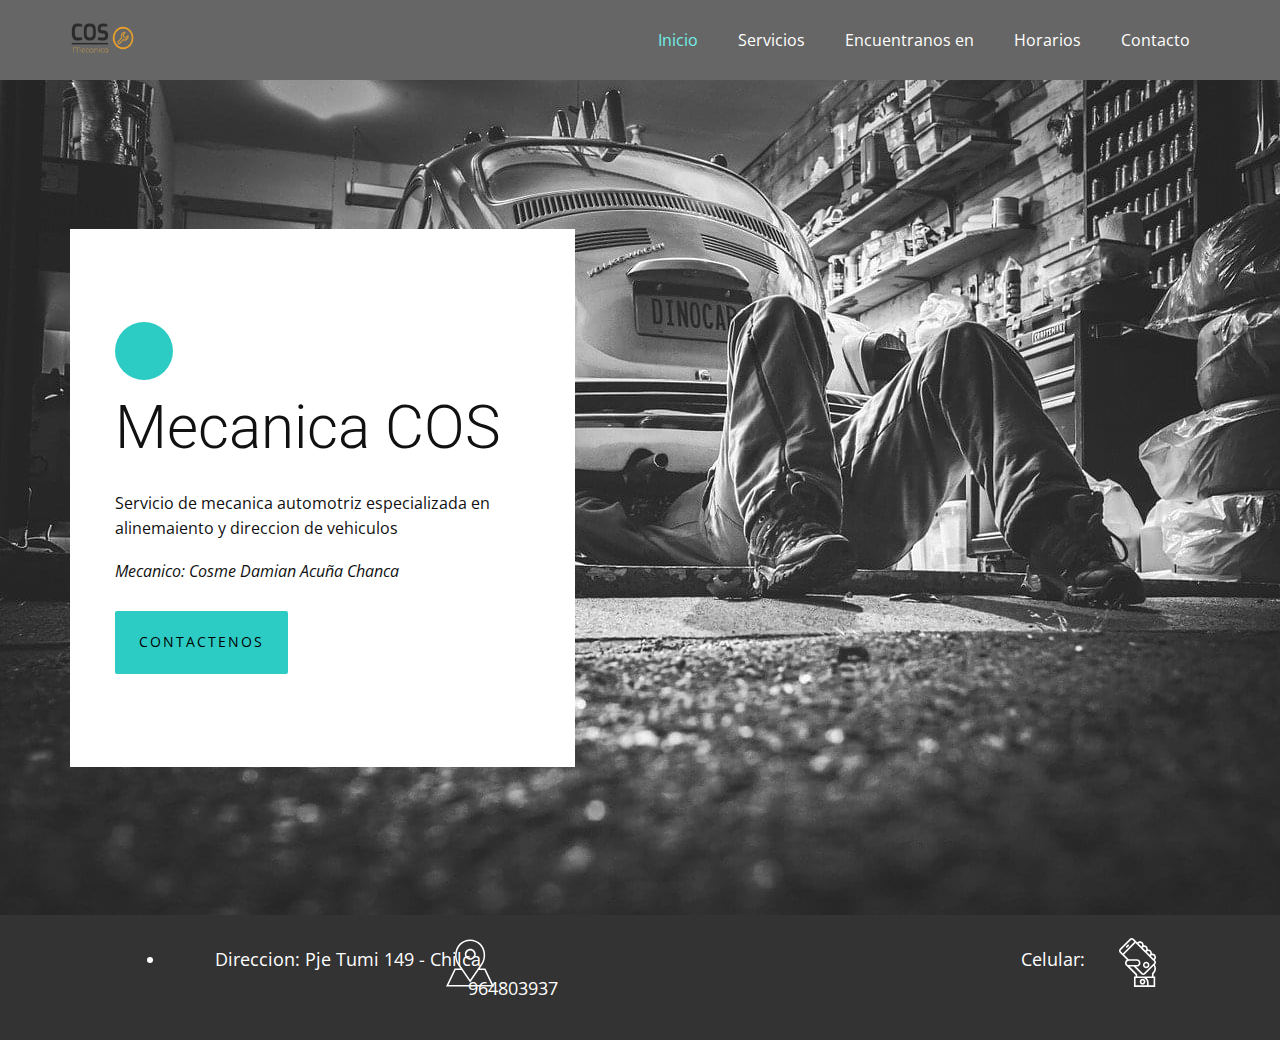
<file: index.html>
<!DOCTYPE html>
<html style="font-size: 16px;" lang="es-PE">
  
<head>
    <meta name="viewport" content="width=device-width, initial-scale=1.0">
    <meta charset="utf-8">
    <meta name="keywords" content="Innovative Solutions, Company Services">
    <meta name="description" content="">
    <meta name="page_type" content="np-template-header-footer-from-plugin">
    <title>Inicio</title>
    <link rel="stylesheet" href="css/nicepage9360.css?version=ff55eb85-2a37-419f-8c61-6bcaa774e014" media="screen">
    <script class="u-script" type="text/javascript" src="js/jquery-1.9.1.min.js" defer=""></script>
    <script class="u-script" type="text/javascript" src="js/nicepage.js" defer=""></script>
    <meta name="generator" content="Nicepage 3.26.2, nicepage.com">
    <link id="u-theme-google-font" rel="stylesheet" href="https://fonts.googleapis.com/css?family=Roboto:100,100i,300,300i,400,400i,500,500i,700,700i,900,900i|Open+Sans:300,300i,400,400i,600,600i,700,700i,800,800i">
    <style class="u-style">.u-section-2 {
  background-image: url("jpg/Fondo1.jpg");
  background-position: 50% 50%;
}
.u-section-2 .u-sheet-1 {
  min-height: 835px;
}
.u-section-2 .u-group-1 {
  width: 505px;
  min-height: 538px;
  background-image: none;
  margin: 60px auto 60px 0;
}
.u-section-2 .u-container-layout-1 {
  padding: 30px 44px;
}
.u-section-2 .u-shape-1 {
  width: 58px;
  height: 58px;
  margin: 63px auto 0 1px;
}
.u-section-2 .u-text-1 {
  font-size: 3.75rem;
  font-weight: 300;
  margin: 15px auto 0 1px;
}
.u-section-2 .u-text-2 {
  margin: 30px 1px 0;
}
.u-section-2 .u-text-3 {
  font-style: italic;
  margin: 17px 1px 0;
}
.u-section-2 .u-btn-1 {
  border-style: none;
  letter-spacing: 2px;
  font-size: 0.875rem;
  align-self: center;
  text-transform: uppercase;
  margin: 27px auto 0 1px;
  padding: 20px 24px;
}
@media (max-width: 1199px) {
  .u-section-2 .u-sheet-1 {
    min-height: 689px;
  }
  .u-section-2 .u-group-1 {
    width: 454px;
  }
  .u-section-2 .u-container-layout-1 {
    padding-left: 40px;
    padding-right: 40px;
  }
}
@media (max-width: 991px) {
  .u-section-2 .u-sheet-1 {
    min-height: 623px;
  }
  .u-section-2 .u-group-1 {
    width: 360px;
    min-height: 503px;
  }
  .u-section-2 .u-container-layout-1 {
    padding-left: 30px;
    padding-right: 30px;
  }
  .u-section-2 .u-text-1 {
    font-size: 3.4375rem;
  }
}
@media (max-width: 767px) {
  .u-section-2 {
    background-position: 45% 39.89%;
  }
  .u-section-2 .u-group-1 {
    width: 324px;
  }
  .u-section-2 .u-container-layout-1 {
    padding-left: 20px;
    padding-right: 20px;
  }
}
@media (max-width: 575px) {
  .u-section-2 {
    background-position: 61.4% 39.89%;
  }
  .u-section-2 .u-sheet-1 {
    min-height: 567px;
  }
  .u-section-2 .u-group-1 {
    width: 226px;
    min-height: 497px;
    margin-top: 35px;
    margin-bottom: 35px;
  }
  .u-section-2 .u-shape-1 {
    margin-left: 9px;
  }
  .u-section-2 .u-text-1 {
    font-size: 2.25rem;
    margin-left: 9px;
  }
  .u-section-2 .u-text-2 {
    margin-right: 9px;
    margin-left: 9px;
  }
  .u-section-2 .u-text-3 {
    margin-right: 9px;
    margin-left: 9px;
  }
  .u-section-2 .u-btn-1 {
    margin-left: 9px;
    padding-right: 35px;
    padding-left: 35px;
  }
}</style>
    
    <script type="application/ld+json">{
		"@context": "http://schema.org",
		"@type": "Organization",
		"name": "MecanicaCOS",

}</script>
    <meta name="theme-color" content="#478ac9">
    <meta property="og:title" content="Inicio">
    <meta property="og:description" content="">
    <meta property="og:type" content="website">
    <link rel="canonical" href="index.html">
  
</head>
  <body class="u-body">
<header class="u-align-right u-clearfix u-grey-60 u-header u-header" id="sec-3f01"><div class="u-clearfix u-sheet u-valign-middle u-sheet-1">
        <a href="https://nicepage.com/" class="u-image u-logo u-image-1">
          <img src="png/Logo.png" class="u-logo-image u-logo-image-1">
        </a>
        <nav class="u-menu u-menu-dropdown u-offcanvas u-menu-1">
          <div class="menu-collapse" style="font-size: 1rem; letter-spacing: 0px;">
            <a class="u-button-style u-custom-left-right-menu-spacing u-custom-padding-bottom u-custom-text-active-color u-custom-text-hover-color u-custom-top-bottom-menu-spacing u-nav-link u-text-active-palette-1-base u-text-hover-palette-2-base" href="#">
              <svg><use xlink:href="#menu-hamburger"></use></svg>
              <svg version="1.1" xmlns="http://www.w3.org/2000/svg" xmlns:xlink="http://www.w3.org/1999/xlink"><defs><symbol id="menu-hamburger" viewBox="0 0 16 16" style="width: 16px; height: 16px;"><rect y="1" width="16" height="2"></rect><rect y="7" width="16" height="2"></rect><rect y="13" width="16" height="2"></rect>
</symbol>
</defs></svg>
            </a>
          </div>
          <div class="u-custom-menu u-nav-container">
            <ul class="u-nav u-unstyled u-nav-1"><li class="u-nav-item"><a class="u-button-style u-nav-link u-text-active-palette-4-light-1 u-text-hover-palette-2-light-1" href="inicio.html" data-page-id="674804" style="padding: 10px 20px;">Inicio</a>
</li><li class="u-nav-item"><a class="u-button-style u-nav-link u-text-active-palette-4-light-1 u-text-hover-palette-2-light-1" href="servicios.html" data-page-id="480624" style="padding: 10px 20px;">Servicios</a>
</li><li class="u-nav-item"><a class="u-button-style u-nav-link u-text-active-palette-4-light-1 u-text-hover-palette-2-light-1" href="encuentranos-en.html" data-page-id="674853" style="padding: 10px 20px;">Encuentranos en</a>
</li><li class="u-nav-item"><a class="u-button-style u-nav-link u-text-active-palette-4-light-1 u-text-hover-palette-2-light-1" href="horarios.html" data-page-id="674857" style="padding: 10px 20px;">Horarios</a>
</li><li class="u-nav-item"><a class="u-button-style u-nav-link u-text-active-palette-4-light-1 u-text-hover-palette-2-light-1" href="contacto.html" data-page-id="480623" style="padding: 10px 20px;">Contacto</a>
</li></ul>
          </div>
          <div class="u-custom-menu u-nav-container-collapse">
            <div class="u-black u-container-style u-inner-container-layout u-opacity u-opacity-95 u-sidenav">
              <div class="u-inner-container-layout u-sidenav-overflow">
                <div class="u-menu-close"></div>
                <ul class="u-align-center u-nav u-popupmenu-items u-unstyled u-nav-2"><li class="u-nav-item"><a class="u-button-style u-nav-link" href="inicio.html" data-page-id="674804" style="padding: 10px 20px;">Inicio</a>
</li><li class="u-nav-item"><a class="u-button-style u-nav-link" href="servicios.html" data-page-id="480624" style="padding: 10px 20px;">Servicios</a>
</li><li class="u-nav-item"><a class="u-button-style u-nav-link" href="encuentranos-en.html" data-page-id="674853" style="padding: 10px 20px;">Encuentranos en</a>
</li><li class="u-nav-item"><a class="u-button-style u-nav-link" href="horarios.html" data-page-id="674857" style="padding: 10px 20px;">Horarios</a>
</li><li class="u-nav-item"><a class="u-button-style u-nav-link" href="contacto.html" data-page-id="480623" style="padding: 10px 20px;">Contacto</a>
</li></ul>
              </div>
            </div>
            <div class="u-black u-menu-overlay u-opacity u-opacity-70"></div>
          </div>
        </nav>
      </div></header>
    
    <section class="u-clearfix u-image u-section-2" id="carousel_2e1d" data-image-width="150" data-image-height="99">
      <div class="u-clearfix u-sheet u-valign-middle u-sheet-1">
        <div class="u-align-left u-container-style u-group u-shape-rectangle u-white u-group-1">
          <div class="u-container-layout u-container-layout-1">
            <div class="u-palette-4-base u-shape u-shape-circle u-shape-1"></div>
            <h1 class="u-text u-text-default u-text-1">Mecanica COS</h1>
            <p class="u-text u-text-2">Servicio de mecanica automotriz especializada en alinemaiento y direccion de vehiculos</p>
            <p class="u-text u-text-3">Mecanico: Cosme Damian Acuña Chanca</p>
            <a href="tel:+51964803937" class="u-active-black u-btn u-btn-round u-button-style u-hover-black u-palette-4-base u-radius-2 u-text-active-white u-text-black u-text-hover-white u-btn-1">contactenos</a>
          </div>
        </div>
      </div>
    </section>
    
    
<footer class="u-align-center u-clearfix u-footer u-grey-80 u-footer" id="sec-f4a4"><div class="u-clearfix u-sheet u-sheet-1">
        <ul class="u-text u-text-1">
          <li>Direccion: Pje Tumi 149 - Chilca&nbsp; &nbsp; &nbsp; &nbsp; &nbsp; &nbsp; &nbsp; &nbsp; &nbsp; &nbsp; &nbsp; &nbsp; &nbsp; &nbsp; &nbsp; &nbsp; &nbsp; &nbsp; &nbsp; &nbsp; &nbsp; &nbsp; &nbsp; &nbsp; &nbsp; &nbsp; &nbsp; &nbsp; &nbsp; &nbsp; &nbsp; &nbsp; &nbsp; &nbsp; &nbsp; &nbsp; &nbsp; &nbsp; &nbsp; &nbsp; &nbsp; &nbsp; &nbsp; &nbsp; &nbsp; &nbsp; &nbsp; &nbsp; &nbsp; &nbsp; &nbsp; &nbsp; &nbsp; &nbsp; Celular: 964803937&nbsp; &nbsp; &nbsp; &nbsp; &nbsp; &nbsp; &nbsp; &nbsp; &nbsp; &nbsp; &nbsp; &nbsp; &nbsp; &nbsp; &nbsp; &nbsp; &nbsp; &nbsp; &nbsp; &nbsp; &nbsp; &nbsp; &nbsp; &nbsp; &nbsp; &nbsp; &nbsp; &nbsp;</li>
        </ul><span class="u-icon u-icon-circle u-icon-1"><svg class="u-svg-link" preserveAspectRatio="xMidYMin slice" viewBox="0 0 61.168 61.168" style=""><use xlink:href="#svg-3a4f"></use></svg><svg class="u-svg-content" viewBox="0 0 61.168 61.168" x="0px" y="0px" id="svg-3a4f" style="enable-background:new 0 0 61.168 61.168;"><g><path d="M30.938,26.584c3.859,0,7-3.141,7-7s-3.141-7-7-7s-7,3.141-7,7S27.078,26.584,30.938,26.584z M30.938,14.584
		c2.757,0,5,2.243,5,5s-2.243,5-5,5s-5-2.243-5-5S28.181,14.584,30.938,14.584z"></path><path d="M50.216,37.584h-7.161l3.047-4.4c5.755-7.671,4.922-20.28-1.781-26.982c-3.621-3.622-8.437-5.617-13.56-5.617
		c-5.122,0-9.938,1.995-13.56,5.617c-6.703,6.702-7.536,19.312-1.804,26.952l3.068,4.431h-7.513L0,60.584h61.168L50.216,37.584z
		 M17.02,31.984c-5.199-6.933-4.454-18.32,1.596-24.369c3.244-3.244,7.558-5.031,12.146-5.031s8.901,1.787,12.146,5.031
		c6.05,6.049,6.795,17.437,1.573,24.399L30.761,51.827l-9.863-14.243h0L17.02,31.984z M12.216,39.584h7.634l10.911,15.757
		l10.91-15.757h7.281l9.048,19H3.168L12.216,39.584z"></path>
</g></svg></span><span class="u-icon u-icon-circle u-icon-2"><svg class="u-svg-link" preserveAspectRatio="xMidYMin slice" viewBox="0 0 59.999 59.999" style=""><use xlink:href="#svg-9804"></use></svg><svg class="u-svg-content" viewBox="0 0 59.999 59.999" x="0px" y="0px" id="svg-9804" style="enable-background:new 0 0 59.999 59.999;"><g><path d="M36.176,49.999c-1.93,0-3.5,1.57-3.5,3.5s1.57,3.5,3.5,3.5s3.5-1.57,3.5-3.5S38.105,49.999,36.176,49.999z M36.176,54.999
		c-0.827,0-1.5-0.673-1.5-1.5s0.673-1.5,1.5-1.5s1.5,0.673,1.5,1.5S37.003,54.999,36.176,54.999z"></path><path d="M40.676,36.999c2.206,0,4-1.794,4-4s-1.794-4-4-4s-4,1.794-4,4S38.469,36.999,40.676,36.999z M40.676,30.999
		c1.103,0,2,0.897,2,2s-0.897,2-2,2s-2-0.897-2-2S39.573,30.999,40.676,30.999z"></path><path d="M16.676,11.999c0.256,0,0.512-0.098,0.707-0.293l2-2c0.391-0.391,0.391-1.023,0-1.414s-1.023-0.391-1.414,0l-2,2
		c-0.391,0.391-0.391,1.023,0,1.414C16.164,11.901,16.42,11.999,16.676,11.999z"></path><path d="M52.676,29.747c0-0.88-0.343-1.707-0.965-2.329l-0.557-0.557c0.949-0.84,1.521-2.055,1.521-3.362
		c0-2.481-2.019-4.5-4.5-4.5c-0.182,0-0.362,0.018-0.54,0.04c0.022-0.179,0.04-0.357,0.04-0.54c0-2.481-2.019-4.5-4.5-4.5
		c-0.182,0-0.362,0.018-0.54,0.04c0.022-0.179,0.04-0.357,0.04-0.54c0-2.481-2.019-4.5-4.5-4.5c-0.182,0-0.362,0.018-0.54,0.04
		c0.022-0.179,0.04-0.357,0.04-0.54c0-2.481-2.019-4.5-4.5-4.5c-1.308,0-2.522,0.573-3.362,1.521l-0.794-0.794l-3.763-3.763
		c-1.285-1.285-3.375-1.285-4.658,0L8.286,13.275c-1.283,1.285-1.283,3.374,0,4.659l3.763,3.763l4.91,4.91
		c-1.356,0.776-2.283,2.221-2.283,3.892c0,1.563,0.803,2.941,2.017,3.748c0.061,0.081,0.132,0.161,0.227,0.242l10.756,10.715v1.796
		h-2v13h18h8v-13h-2V43.97c1.913-1.621,3-3.952,3-6.471c0-1.74-0.543-3.43-1.536-4.852l0.571-0.571
		C52.333,31.454,52.676,30.627,52.676,29.747z M50.676,23.499c0,0.768-0.354,1.479-0.937,1.947l-3.511-3.511
		c0.468-0.583,1.18-0.937,1.947-0.937C49.554,20.999,50.676,22.12,50.676,23.499z M45.676,18.499c0,0.768-0.354,1.479-0.937,1.947
		l-3.511-3.511c0.468-0.583,1.18-0.937,1.947-0.937C44.554,15.999,45.676,17.12,45.676,18.499z M40.676,13.499
		c0,0.768-0.354,1.479-0.937,1.947l-3.511-3.511c0.468-0.583,1.18-0.937,1.947-0.937C39.554,10.999,40.676,12.12,40.676,13.499z
		 M33.176,5.999c1.379,0,2.5,1.121,2.5,2.5c0,0.768-0.354,1.479-0.937,1.947l-3.511-3.511C31.696,6.353,32.408,5.999,33.176,5.999z
		 M9.7,16.521c-0.504-0.505-0.504-1.326,0-1.831L22.012,2.378c0.125-0.125,0.271-0.219,0.426-0.282
		c0.07-0.029,0.149-0.028,0.223-0.044c0.178-0.038,0.354-0.038,0.532,0c0.074,0.016,0.153,0.015,0.223,0.044
		c0.155,0.063,0.3,0.157,0.426,0.282l2.349,2.349L12.049,18.869L9.7,16.521z M27.605,6.141l1.178,1.178l5,5l0.573,0.573l4.427,4.427
		l0.573,0.573l4.427,4.427l0.573,0.573l5,5l0.94,0.94c0.505,0.505,0.505,1.325,0,1.83L49.859,31.1l0,0L37.985,42.975
		c-0.503,0.504-1.326,0.506-1.831,0l-7.975-7.976h0.996c2.481,0,4.5-2.019,4.5-4.5s-2.019-4.5-4.5-4.5h-9.997l-5.716-5.716
		L27.605,6.141z M18.636,28.061l0.415-0.047c0.041-0.006,0.082-0.015,0.124-0.015h10c1.379,0,2.5,1.121,2.5,2.5s-1.121,2.5-2.5,2.5
		h-2.996h-2.828h-4.176c-1.379,0-2.5-1.121-2.5-2.5C16.676,29.306,17.517,28.309,18.636,28.061z M27.676,57.999v-9h8.426
		c3.073,0,5.574,2.501,5.574,5.574v3.426H27.676z M49.676,57.999h-6v-3.426c0-2.206-0.954-4.188-2.464-5.574h8.464V57.999z
		 M49.701,34.087c0.634,1.021,0.975,2.202,0.975,3.412c0,2.055-0.948,3.946-2.602,5.191l-0.398,0.3v4.009H36.101h-6.426v-2.718
		l-0.353-0.299c-0.045-0.039-0.093-0.075-0.18-0.14l-8.877-8.844h5.085l9.389,9.39c0.643,0.642,1.486,0.963,2.329,0.963
		c0.844,0,1.688-0.321,2.33-0.963L49.701,34.087z"></path>
</g></svg></span>
      </div></footer>
    <section class="u-backlink u-clearfix u-grey-80">

  </body>

</html>
</file>
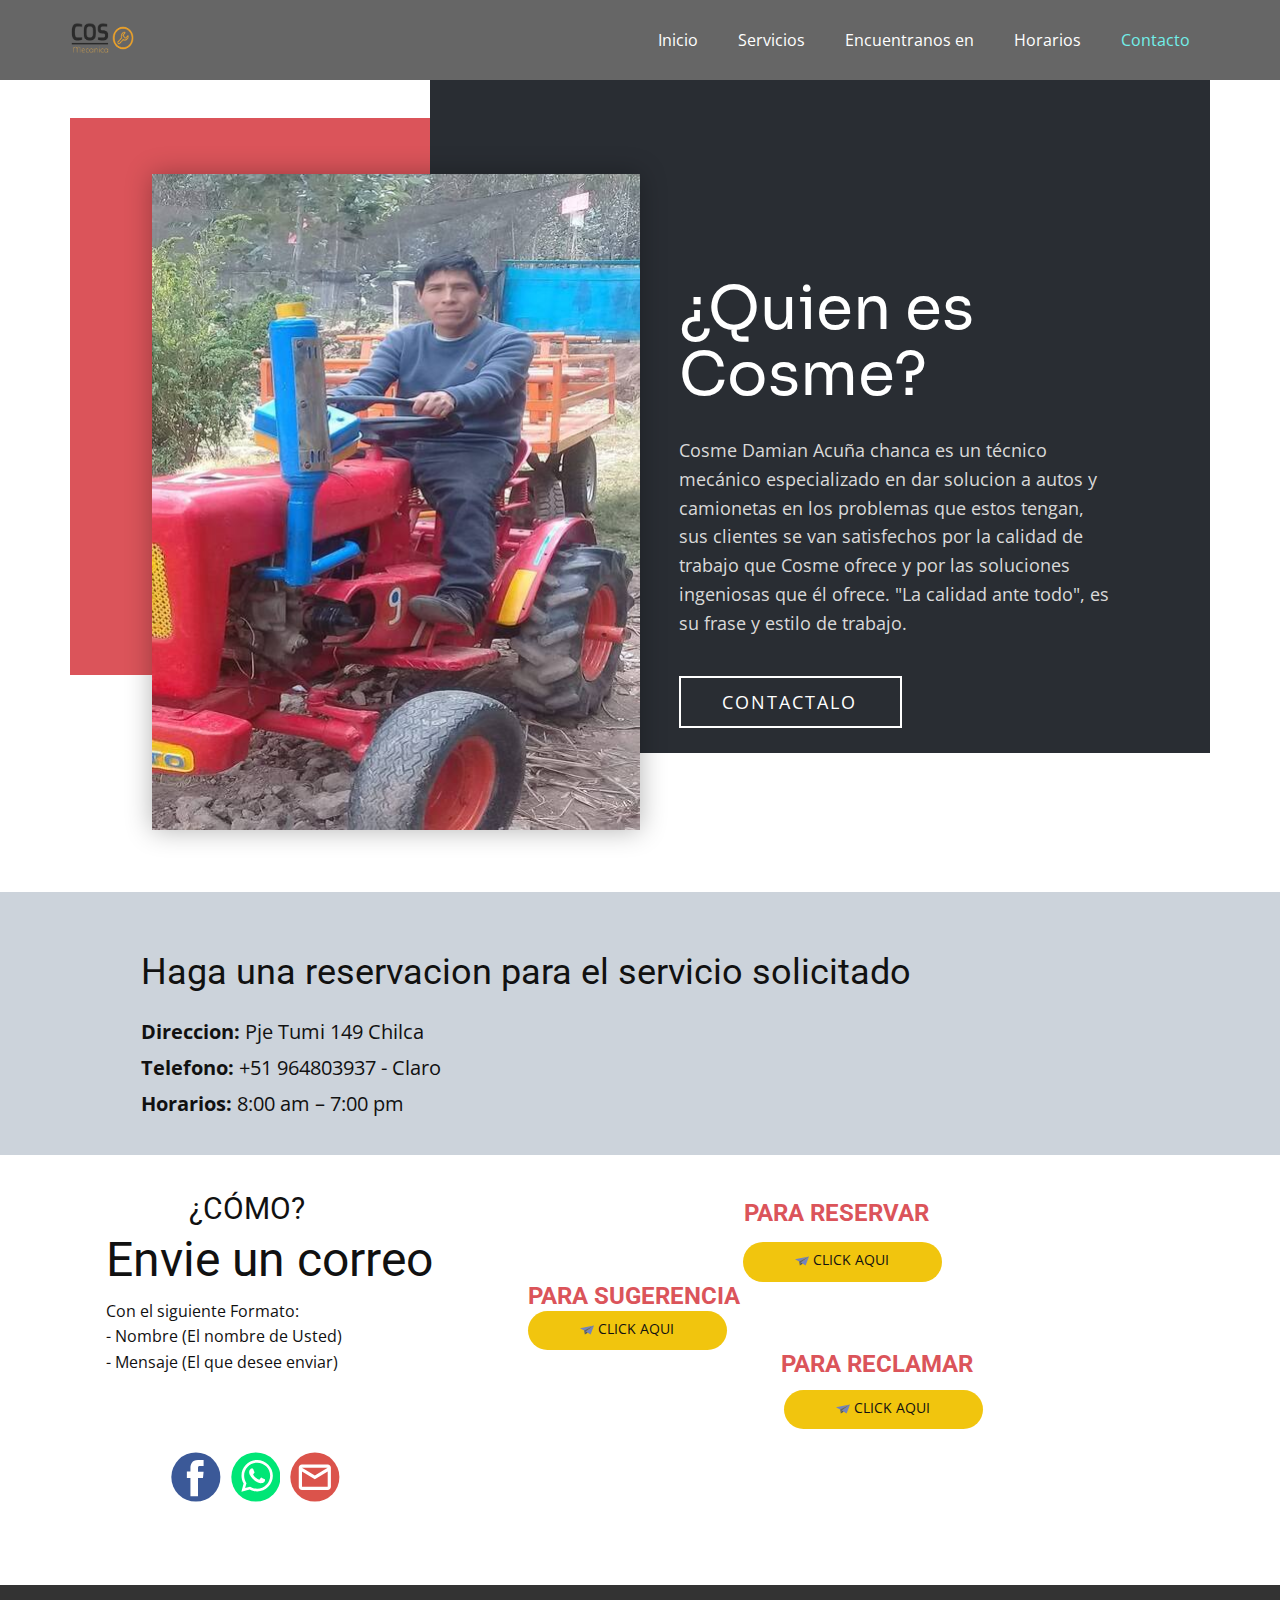
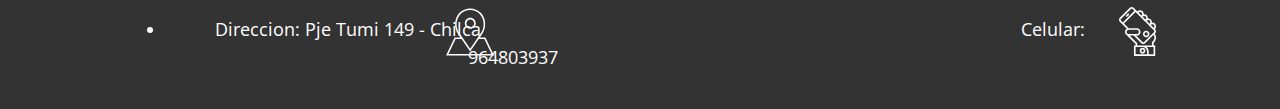
<file: contacto.html>
<!DOCTYPE html>
<html style="font-size: 16px;" lang="es-PE">
  
<head>
    <meta name="viewport" content="width=device-width, initial-scale=1.0">
    <meta charset="utf-8">
    <meta name="keywords" content="​Got a project?
Let’s talk">
    <meta name="description" content="">
    <meta name="page_type" content="np-template-header-footer-from-plugin">
    <title>Contacto</title>
    <link rel="stylesheet" href="css/nicepage9360.css?version=ff55eb85-2a37-419f-8c61-6bcaa774e014" media="screen">
    <script class="u-script" type="text/javascript" src="js/jquery-1.9.1.min.js" defer=""></script>
    <script class="u-script" type="text/javascript" src="js/nicepage-2.js" defer=""></script>
    <meta name="generator" content="Nicepage 3.24.4, nicepage.com">
    <link id="u-theme-google-font" rel="stylesheet" href="https://fonts.googleapis.com/css?family=Roboto:100,100i,300,300i,400,400i,500,500i,700,700i,900,900i|Open+Sans:300,300i,400,400i,600,600i,700,700i,800,800i">
    <link id="u-page-google-font" rel="stylesheet" href="https://fonts.googleapis.com/css?family=Sora:100,200,300,400,500,600,700,800">
    <style class="u-style">.u-section-2 .u-sheet-1 {
  min-height: 812px;
}
.u-section-2 .u-shape-1 {
  width: 432px;
  height: 557px;
  background-image: none;
  margin: 38px auto 0 0;
}
.u-section-2 .u-shape-2 {
  width: 780px;
  height: 673px;
  background-image: none;
  margin: -595px 0 0 auto;
}
.u-section-2 .u-image-1 {
  width: 488px;
  height: 656px;
  object-position: 50% 50%;
  box-shadow: 0 0 25px 0 rgba(0,0,0,0.3);
  margin: -579px auto 0 82px;
}
.u-section-2 .u-group-1 {
  width: 536px;
  min-height: 537px;
  margin: -656px 45px 60px auto;
}
.u-section-2 .u-container-layout-1 {
  padding: 0;
}
.u-section-2 .u-text-1 {
  font-size: 3.75rem;
  font-family: Sora;
  margin: 102px auto 0 50px;
}
.u-section-2 .u-text-2 {
  font-size: 1.125rem;
  margin: 28px 50px 0;
}
.u-section-2 .u-btn-1 {
  background-image: none;
  border-style: solid;
  text-transform: uppercase;
  font-size: 1.125rem;
  letter-spacing: 2px;
  margin: 38px auto 0 50px;
  padding: 10px 43px 10px 41px;
}
@media (max-width: 1199px) {
  .u-section-2 .u-image-1 {
    margin-top: -579px;
    margin-left: 42px;
  }
  .u-section-2 .u-group-1 {
    width: 373px;
    margin-top: -656px;
    margin-right: 25px;
  }
  .u-section-2 .u-container-layout-1 {
    padding-left: 30px;
  }
}
@media (max-width: 991px) {
  .u-section-2 .u-shape-2 {
    width: 589px;
    height: 1313px;
  }
  .u-section-2 .u-image-1 {
    width: 595px;
    height: 677px;
    margin-top: -1221px;
  }
  .u-section-2 .u-group-1 {
    width: 521px;
    margin-top: 0;
    margin-right: 34px;
  }
  .u-section-2 .u-container-layout-1 {
    padding: 40px 0 0;
  }
}
@media (max-width: 767px) {
  .u-section-2 .u-sheet-1 {
    min-height: 1323px;
  }
  .u-section-2 .u-shape-1 {
    width: 445px;
  }
  .u-section-2 .u-shape-2 {
    width: 490px;
    height: 886px;
    margin-top: -218px;
    margin-right: auto;
    margin-left: 50px;
  }
  .u-section-2 .u-image-1 {
    width: 490px;
    height: 593px;
    margin-top: -1187px;
    margin-left: 50px;
  }
  .u-section-2 .u-group-1 {
    width: 437px;
    margin-top: 50px;
    margin-right: 27px;
  }
  .u-section-2 .u-container-layout-1 {
    padding-top: 0;
  }
}
@media (max-width: 575px) {
  .u-section-2 .u-sheet-1 {
    min-height: 1090px;
  }
  .u-section-2 .u-shape-1 {
    width: 316px;
    height: 582px;
    margin-top: 0;
    margin-left: -50px;
  }
  .u-section-2 .u-shape-2 {
    width: 340px;
    height: 643px;
    margin-top: -196px;
    margin-left: auto;
  }
  .u-section-2 .u-image-1 {
    width: 308px;
    height: 387px;
    margin-top: -976px;
    margin-right: 400px;
    margin-left: auto;
  }
  .u-section-2 .u-group-1 {
    width: 299px;
    margin-top: 53px;
    margin-right: 16px;
  }
  .u-section-2 .u-text-1 {
    font-size: 2.25rem;
    margin-left: 0;
  }
  .u-section-2 .u-text-2 {
    margin-left: 0;
    margin-right: 0;
  }
  .u-section-2 .u-btn-1 {
    margin-left: 0;
  }
}</style>
    <style class="u-style">.u-section-3 {
  background-image: none;
}
.u-section-3 .u-sheet-1 {
  min-height: 262px;
}
.u-section-3 .u-layout-wrap-1 {
  width: 1033px;
  margin: 18px auto 18px 41px;
}
.u-section-3 .u-layout-cell-1 {
  min-height: 226px;
  margin-top: 0;
}
.u-section-3 .u-container-layout-1 {
  padding: 30px 0 15px;
}
.u-section-3 .u-text-1 {
  text-transform: none;
  font-weight: 400;
  margin: 13px 30px 0;
}
.u-section-3 .u-text-2 {
  font-size: 1.25rem;
  line-height: 1.8;
  margin: 21px 30px 0;
}
@media (max-width: 1199px) {
  .u-section-3 .u-sheet-1 {
    min-height: 245px;
  }
  .u-section-3 .u-layout-wrap-1 {
    width: 940px;
    margin-left: 0;
  }
  .u-section-3 .u-layout-cell-1 {
    min-height: 206px;
  }
  .u-section-3 .u-text-1 {
    margin-left: 0;
    margin-right: 0;
  }
  .u-section-3 .u-text-2 {
    margin-left: 0;
    margin-right: 0;
  }
}
@media (max-width: 991px) {
  .u-section-3 .u-layout-wrap-1 {
    width: 720px;
  }
  .u-section-3 .u-layout-cell-1 {
    min-height: 100px;
  }
}
@media (max-width: 767px) {
  .u-section-3 .u-sheet-1 {
    min-height: 254px;
  }
  .u-section-3 .u-layout-wrap-1 {
    width: 540px;
  }
}
@media (max-width: 575px) {
  .u-section-3 .u-layout-wrap-1 {
    width: 340px;
  }
}</style>
    <style class="u-style">.u-section-4 .u-sheet-1 {
  min-height: 430px;
}
.u-section-4 .u-text-1 {
  text-transform: uppercase;
  font-size: 1.875rem;
  margin: 36px auto 0 119px;
}
.u-section-4 .u-text-2 {
  font-size: 1.5rem;
  font-weight: 700;
  font-style: normal;
  margin: -28px 263px 0 674px;
}
.u-section-4 .u-text-3 {
  margin: 7px auto 0 36px;
}
.u-section-4 .u-btn-1 {
  border-style: none;
  text-transform: uppercase;
  font-size: 0.875rem;
  margin: -45px 268px 0 auto;
  padding: 7px 53px 9px 52px;
}
.u-section-4 .u-icon-1 {
  color: rgb(17, 17, 17) !important;
  width: 33px;
  height: 39px;
}
.u-section-4 .u-text-4 {
  font-size: 1rem;
  margin: 17px 761px 0 36px;
}
.u-section-4 .u-text-5 {
  font-size: 1.5rem;
  font-weight: 700;
  font-style: normal;
  width: 225px;
  margin: -119px auto 0;
}
.u-section-4 .u-btn-2 {
  border-style: none;
  text-transform: uppercase;
  font-size: 0.875rem;
  margin: 0 auto 0 458px;
  padding: 7px 53px 9px 52px;
}
.u-section-4 .u-icon-2 {
  color: rgb(17, 17, 17) !important;
  width: 33px;
  height: 39px;
}
.u-section-4 .u-text-6 {
  font-size: 1.5rem;
  font-weight: 700;
  font-style: normal;
  margin: 0 227px 0 711px;
}
.u-section-4 .u-btn-3 {
  border-style: none;
  text-transform: uppercase;
  font-size: 0.875rem;
  margin: 11px 227px 0 auto;
  padding: 7px 53px 9px 52px;
}
.u-section-4 .u-icon-3 {
  color: rgb(17, 17, 17) !important;
  width: 33px;
  height: 39px;
}
.u-section-4 .u-social-icons-1 {
  height: 50px;
  min-height: 16px;
  width: 169px;
  min-width: 68px;
  margin: 23px auto 60px 101px;
}
.u-section-4 .u-icon-4 {
  color: rgb(59, 89, 152) !important;
  height: 100%;
}
.u-section-4 .u-icon-5 {
  height: 100%;
  color: rgb(0, 230, 118) !important;
}
.u-section-4 .u-icon-6 {
  height: 100%;
  color: rgb(219, 83, 75) !important;
}
@media (max-width: 1199px) {
  .u-section-4 .u-text-1 {
    margin-left: 119px;
  }
  .u-section-4 .u-text-2 {
    margin-top: -28px;
    margin-right: 163px;
    margin-left: 574px;
  }
  .u-section-4 .u-text-3 {
    margin-left: 36px;
  }
  .u-section-4 .u-btn-1 {
    margin-top: -45px;
    margin-right: 68px;
  }
  .u-section-4 .u-text-4 {
    width: 343px;
    margin-left: 0;
    margin-right: 597px;
  }
  .u-section-4 .u-text-5 {
    width: 225px;
    margin-top: -119px;
  }
  .u-section-4 .u-btn-2 {
    margin-top: 0;
    margin-left: 258px;
  }
  .u-section-4 .u-text-6 {
    margin-top: 0;
    margin-right: 127px;
    margin-left: 611px;
  }
  .u-section-4 .u-btn-3 {
    margin-right: 127px;
  }
  .u-section-4 .u-social-icons-1 {
    height: 41px;
    width: 41px;
    min-width: 16px;
  }
}
@media (max-width: 991px) {
  .u-section-4 .u-text-2 {
    margin-right: 53px;
    margin-left: 464px;
  }
  .u-section-4 .u-btn-1 {
    margin-right: 0;
  }
  .u-section-4 .u-text-4 {
    margin-right: 377px;
  }
  .u-section-4 .u-text-5 {
    margin-top: 20px;
    margin-left: 0;
    margin-right: 377px;
  }
  .u-section-4 .u-btn-2 {
    margin-left: 38px;
  }
  .u-section-4 .u-text-6 {
    margin-right: 17px;
    margin-left: 501px;
  }
  .u-section-4 .u-btn-3 {
    margin-right: 17px;
  }
}
@media (max-width: 767px) {
  .u-section-4 .u-text-2 {
    margin-right: 0;
    margin-left: 337px;
  }
  .u-section-4 .u-btn-1 {
    margin-top: 20px;
    margin-right: auto;
    margin-left: 36px;
  }
  .u-section-4 .u-text-4 {
    margin-right: 197px;
  }
  .u-section-4 .u-text-5 {
    margin-right: 315px;
  }
  .u-section-4 .u-btn-2 {
    margin-left: 0;
  }
  .u-section-4 .u-text-6 {
    margin-right: 0;
    margin-left: 338px;
  }
  .u-section-4 .u-btn-3 {
    margin-right: 0;
  }
}
@media (max-width: 575px) {
  .u-section-4 .u-sheet-1 {
    min-height: 556px;
  }
  .u-section-4 .u-text-1 {
    width: auto;
    margin-left: 0;
  }
  .u-section-4 .u-text-2 {
    width: auto;
    margin-top: 387px;
    margin-right: 75px;
    margin-left: 0;
  }
  .u-section-4 .u-text-3 {
    width: auto;
    margin-top: -399px;
    margin-left: 0;
  }
  .u-section-4 .u-btn-1 {
    margin-top: 375px;
    margin-left: 0;
  }
  .u-section-4 .u-text-4 {
    width: auto;
    margin-top: -393px;
    margin-right: 0;
  }
  .u-section-4 .u-text-5 {
    width: auto;
    margin-top: 0;
    margin-right: 115px;
  }
  .u-section-4 .u-btn-2 {
    margin-top: 19px;
  }
  .u-section-4 .u-text-6 {
    width: auto;
    margin-top: 24px;
    margin-left: 0;
  }
  .u-section-4 .u-btn-3 {
    margin-top: 6px;
    margin-right: auto;
    margin-left: 0;
  }
  .u-section-4 .u-social-icons-1 {
    width: 143px;
    min-width: 68px;
    margin: 68px -27px 15px auto;
  }
}</style>
    
    <script type="application/ld+json">{
		"@context": "http://schema.org",
		"@type": "Organization",
		"name": "Producto",

}</script>
    <meta name="theme-color" content="#478ac9">
    <meta property="og:title" content="Contacto">
    <meta property="og:description" content="">
    <meta property="og:type" content="website">
  
</head>
  <body class="u-body">
<header class="u-align-right u-clearfix u-grey-60 u-header u-header" id="sec-3f01"><div class="u-clearfix u-sheet u-valign-middle u-sheet-1">
        <a href="https://nicepage.com/" class="u-image u-logo u-image-1">
          <img src="png/Logo.png" class="u-logo-image u-logo-image-1">
        </a>
        <nav class="u-menu u-menu-dropdown u-offcanvas u-menu-1">
          <div class="menu-collapse" style="font-size: 1rem; letter-spacing: 0px;">
            <a class="u-button-style u-custom-left-right-menu-spacing u-custom-padding-bottom u-custom-text-active-color u-custom-text-hover-color u-custom-top-bottom-menu-spacing u-nav-link u-text-active-palette-1-base u-text-hover-palette-2-base" href="#">
              <svg><use xlink:href="#menu-hamburger"></use></svg>
              <svg version="1.1" xmlns="http://www.w3.org/2000/svg" xmlns:xlink="http://www.w3.org/1999/xlink"><defs><symbol id="menu-hamburger" viewBox="0 0 16 16" style="width: 16px; height: 16px;"><rect y="1" width="16" height="2"></rect><rect y="7" width="16" height="2"></rect><rect y="13" width="16" height="2"></rect>
</symbol>
</defs></svg>
            </a>
          </div>
          <div class="u-custom-menu u-nav-container">
            <ul class="u-nav u-unstyled u-nav-1"><li class="u-nav-item"><a class="u-button-style u-nav-link u-text-active-palette-4-light-1 u-text-hover-palette-2-light-1" href="inicio.html" data-page-id="674804" style="padding: 10px 20px;">Inicio</a>
</li><li class="u-nav-item"><a class="u-button-style u-nav-link u-text-active-palette-4-light-1 u-text-hover-palette-2-light-1" href="servicios.html" data-page-id="480624" style="padding: 10px 20px;">Servicios</a>
</li><li class="u-nav-item"><a class="u-button-style u-nav-link u-text-active-palette-4-light-1 u-text-hover-palette-2-light-1" href="encuentranos-en.html" data-page-id="674853" style="padding: 10px 20px;">Encuentranos en</a>
</li><li class="u-nav-item"><a class="u-button-style u-nav-link u-text-active-palette-4-light-1 u-text-hover-palette-2-light-1" href="horarios.html" data-page-id="674857" style="padding: 10px 20px;">Horarios</a>
</li><li class="u-nav-item"><a class="u-button-style u-nav-link u-text-active-palette-4-light-1 u-text-hover-palette-2-light-1" href="contacto.html" data-page-id="480623" style="padding: 10px 20px;">Contacto</a>
</li></ul>
          </div>
          <div class="u-custom-menu u-nav-container-collapse">
            <div class="u-black u-container-style u-inner-container-layout u-opacity u-opacity-95 u-sidenav">
              <div class="u-inner-container-layout u-sidenav-overflow">
                <div class="u-menu-close"></div>
                <ul class="u-align-center u-nav u-popupmenu-items u-unstyled u-nav-2"><li class="u-nav-item"><a class="u-button-style u-nav-link" href="inicio.html" data-page-id="674804" style="padding: 10px 20px;">Inicio</a>
</li><li class="u-nav-item"><a class="u-button-style u-nav-link" href="servicios.html" data-page-id="480624" style="padding: 10px 20px;">Servicios</a>
</li><li class="u-nav-item"><a class="u-button-style u-nav-link" href="encuentranos-en.html" data-page-id="674853" style="padding: 10px 20px;">Encuentranos en</a>
</li><li class="u-nav-item"><a class="u-button-style u-nav-link" href="horarios.html" data-page-id="674857" style="padding: 10px 20px;">Horarios</a>
</li><li class="u-nav-item"><a class="u-button-style u-nav-link" href="contacto.html" data-page-id="480623" style="padding: 10px 20px;">Contacto</a>
</li></ul>
              </div>
            </div>
            <div class="u-black u-menu-overlay u-opacity u-opacity-70"></div>
          </div>
        </nav>
      </div></header>
    
    <section class="u-clearfix u-section-2" id="sec-8c02">
      <div class="u-clearfix u-sheet u-valign-top-xs u-sheet-1">
        <div class="u-palette-2-base u-shape u-shape-rectangle u-shape-1"></div>
        <div class="u-palette-5-dark-3 u-shape u-shape-rectangle u-shape-2"></div>
        <img class="u-image u-image-1" src="jpg/Cosmeprofile.jpg" data-image-width="1280" data-image-height="853">
        <div class="u-container-style u-group u-group-1">
          <div class="u-container-layout u-container-layout-1">
            <h1 class="u-text u-text-body-alt-color u-text-1"> ¿Quien es Cosme?</h1>
            <p class="u-text u-text-grey-15 u-text-2">Cosme Damian Acuña chanca es un técnico mecánico especializado en dar solucion a autos y camionetas en los problemas que estos tengan, sus clientes se van satisfechos por la calidad de trabajo que Cosme ofrece y por las soluciones ingeniosas que él ofrece. "La calidad ante todo", es su frase y estilo de trabajo.
               <br>
            </p>
            <a href="mailto:cosmedamianchanca@gmail.com?subject=CONTACTO%3A" class="u-active-white u-border-2 u-border-active-white u-border-hover-white u-border-white u-btn u-button-style u-hover-white u-none u-text-active-black u-text-body-alt-color u-text-hover-black u-btn-1">Contactalo</a>
          </div>
        </div>
      </div>
    </section>
    <section class="u-align-center u-clearfix u-palette-5-light-1 u-section-3" id="sec-2128">
      <div class="u-clearfix u-sheet u-sheet-1">
        <div class="u-clearfix u-gutter-0 u-layout-wrap u-layout-wrap-1">
          <div class="u-gutter-0 u-layout">
            <div class="u-layout-row">
              <div class="u-align-left u-container-style u-layout-cell u-size-60 u-layout-cell-1">
                <div class="u-container-layout u-container-layout-1">
                  <h2 class="u-text u-text-1">Haga una reservacion para el servicio solicitado</h2>
                  <p class="u-text u-text-2">
                    <span style="font-weight: 700;">Direccion:</span>&nbsp;Pje Tumi 149 Chilca<br>
                    <span style="font-weight: 700;">Telefono:</span> +51 964803937 - Claro<br>
                    <span style="font-weight: 700;">Horarios:</span>&nbsp;8:00 am – 7:00 pm<br>
                  </p>
                </div>
              </div>
            </div>
          </div>
        </div>
      </div>
    </section>
    <section class="u-align-center u-clearfix u-section-4" id="sec-240b">
      <div class="u-clearfix u-sheet u-sheet-1">
        <h5 class="u-text u-text-default u-text-1">¿CÓMO?</h5>
        <h3 class="u-align-left u-text u-text-palette-2-base u-text-2">PARA RESERVAR</h3>
        <h1 class="u-text u-text-default u-text-3">Envie un correo</h1>
        <a href="mailto:cosmedamianchanca@gmail.com?subject=RESERVACI%C3%93N%3A" class="u-border-none u-btn u-btn-round u-button-style u-hover-palette-4-light-1 u-palette-3-base u-radius-50 u-btn-1"><span class="u-icon u-icon-1"><svg class="u-svg-content" viewBox="0 0 58.064 58.064" x="0px" y="0px" style="width: 1em; height: 1em;"><polygon style="fill:#7383BF;" points="17.064,31.032 58.064,10.032 24.064,35.032 44.064,48.032 58.064,10.032 0,22.032 "></polygon><polygon style="fill:#556080;" points="24.064,35.032 20.127,48.032 17.064,31.032 58.064,10.032 "></polygon><polygon style="fill:#464F66;" points="24.064,35.032 20.064,48.032 31.912,40.133 "></polygon></svg><img></span>&nbsp;CLICK AQUI
        </a>
        <p class="u-align-left u-text u-text-4">Con el siguiente Formato:<br>- Nombre (El nombre de Usted)&nbsp; &nbsp; &nbsp; &nbsp; &nbsp; &nbsp; &nbsp; &nbsp; &nbsp; &nbsp; &nbsp; &nbsp; &nbsp; - Mensaje (El que desee enviar)<br>
          <br>
        </p>
        <h3 class="u-align-left u-text u-text-palette-2-base u-text-5">PARA SUGERENCIA</h3>
        <a href="mailto:cosmedamianchanca@gmail.com?subject=SUGERENCIA%3A" class="u-border-none u-btn u-btn-round u-button-style u-hover-palette-4-light-1 u-palette-3-base u-radius-50 u-btn-2"><span class="u-icon u-icon-2"><svg class="u-svg-content" viewBox="0 0 58.064 58.064" x="0px" y="0px" style="width: 1em; height: 1em;"><polygon style="fill:#7383BF;" points="17.064,31.032 58.064,10.032 24.064,35.032 44.064,48.032 58.064,10.032 0,22.032 "></polygon><polygon style="fill:#556080;" points="24.064,35.032 20.127,48.032 17.064,31.032 58.064,10.032 "></polygon><polygon style="fill:#464F66;" points="24.064,35.032 20.064,48.032 31.912,40.133 "></polygon></svg><img></span>&nbsp;CLICK AQUI
        </a>
        <h3 class="u-align-left u-text u-text-palette-2-base u-text-6">PARA RECLAMAR</h3>
        <a href="mailto:cosmedamianchanca@gmail.com?subject=RECLAMO%3A" class="u-border-none u-btn u-btn-round u-button-style u-hover-palette-4-light-1 u-palette-3-base u-radius-50 u-btn-3"><span class="u-icon u-icon-3"><svg class="u-svg-content" viewBox="0 0 58.064 58.064" x="0px" y="0px" style="width: 1em; height: 1em;"><polygon style="fill:#7383BF;" points="17.064,31.032 58.064,10.032 24.064,35.032 44.064,48.032 58.064,10.032 0,22.032 "></polygon><polygon style="fill:#556080;" points="24.064,35.032 20.127,48.032 17.064,31.032 58.064,10.032 "></polygon><polygon style="fill:#464F66;" points="24.064,35.032 20.064,48.032 31.912,40.133 "></polygon></svg><img></span>&nbsp;CLICK AQUI
        </a>
        <div class="u-social-icons u-spacing-10 u-social-icons-1">
          <a class="u-social-url" title="facebook" target="_blank" href="https://www.facebook.com/cosme.acunachanca"><span class="u-icon u-social-facebook u-social-icon u-icon-4"><svg class="u-svg-link" preserveAspectRatio="xMidYMin slice" viewBox="0 0 112 112" style=""><use xlink:href="#svg-cfee"></use></svg><svg class="u-svg-content" viewBox="0 0 112 112" x="0" y="0" id="svg-cfee"><circle fill="currentColor" cx="56.1" cy="56.1" r="55"></circle><path fill="#FFFFFF" d="M73.5,31.6h-9.1c-1.4,0-3.6,0.8-3.6,3.9v8.5h12.6L72,58.3H60.8v40.8H43.9V58.3h-8V43.9h8v-9.2
c0-6.7,3.1-17,17-17h12.5v13.9H73.5z"></path></svg></span>
          </a>
          <a class="u-social-url" target="_blank" title="Whatsapp" href="tel:+51964803937"><span class="u-icon u-social-icon u-social-whatsapp u-icon-5"><svg class="u-svg-link" preserveAspectRatio="xMidYMin slice" viewBox="0 0 112 112" style=""><use xlink:href="#svg-50b0"></use></svg><svg class="u-svg-content" viewBox="0 0 112 112" x="0" y="0" id="svg-50b0"><circle fill="currentColor" cx="56.1" cy="56.1" r="55"></circle><path fill="#FFFFFF" d="M83.8,28.3C77.2,21.7,68.4,18,59,18c-19.3,0-35.1,15.7-35.1,35.1c0,6.2,1.6,12.2,4.7,17.5l-5,18.2L42.2,84
	c5.1,2.8,10.9,4.3,16.8,4.3h0l0,0c19.3,0,35.1-15.7,35.1-35.1C94.1,43.8,90.5,35,83.8,28.3 M59,82.3L59,82.3
	c-5.2,0-10.4-1.4-14.9-4.1l-1.1-0.6l-11,2.9L35,69.8l-0.7-1.1c-2.9-4.6-4.5-10-4.5-15.5C29.8,37,42.9,24,59,24
	c7.8,0,15.1,3,20.6,8.6c5.5,5.5,8.5,12.8,8.5,20.6C88.2,69.2,75.1,82.3,59,82.3 M75,60.5c-0.9-0.4-5.2-2.6-6-2.9
	c-0.8-0.3-1.4-0.4-2,0.4s-2.3,2.9-2.8,3.4c-0.5,0.6-1,0.7-1.9,0.2c-0.9-0.4-3.7-1.4-7.1-4.4c-2.6-2.3-4.4-5.2-4.9-6.1
	c-0.5-0.9-0.1-1.4,0.4-1.8c0.4-0.4,0.9-1,1.3-1.5c0.4-0.5,0.6-0.9,0.9-1.5c0.3-0.6,0.1-1.1-0.1-1.5c-0.2-0.4-2-4.8-2.7-6.5
	c-0.7-1.7-1.4-1.5-2-1.5c-0.5,0-1.1,0-1.7,0c-0.6,0-1.5,0.2-2.3,1.1c-0.8,0.9-3.1,3-3.1,7.3c0,4.3,3.1,8.5,3.6,9.1
	c0.4,0.6,6.2,9.4,15,13.2c2.1,0.9,3.7,1.4,5,1.8c2.1,0.7,4,0.6,5.5,0.3c1.7-0.3,5.2-2.1,5.9-4.2c0.7-2,0.7-3.8,0.5-4.2
	C76.5,61.1,75.9,60.9,75,60.5"></path></svg></span>
          </a>
          <a class="u-social-url" target="_blank" title="Email" href="mailto:cosmedamianchanca@gmail.com?subject=CONTACTO%3A"><span class="u-icon u-social-email u-social-icon u-icon-6"><svg class="u-svg-link" preserveAspectRatio="xMidYMin slice" viewBox="0 0 112 112" style=""><use xlink:href="#svg-9677"></use></svg><svg class="u-svg-content" viewBox="0 0 112 112" x="0" y="0" id="svg-9677"><circle fill="currentColor" cx="56.1" cy="56.1" r="55"></circle><path id="path3864" fill="#FFFFFF" d="M27.2,28h57.6c4,0,7.2,3.2,7.2,7.2l0,0v42.7c0,3.9-3.2,7.2-7.2,7.2l0,0H27.2
	c-4,0-7.2-3.2-7.2-7.2V35.2C20,31.1,23.2,28,27.2,28 M56,52.9l28.8-17.8H27.2L56,52.9 M27.2,77.7h57.6V43.5L56,61.3L27.2,43.5V77.7z
	"></path></svg></span>
          </a>
        </div>
      </div>
    </section>
    
    
<footer class="u-align-center u-clearfix u-footer u-grey-80 u-footer" id="sec-f4a4"><div class="u-clearfix u-sheet u-sheet-1">
        <ul class="u-text u-text-1">
          <li>Direccion: Pje Tumi 149 - Chilca&nbsp; &nbsp; &nbsp; &nbsp; &nbsp; &nbsp; &nbsp; &nbsp; &nbsp; &nbsp; &nbsp; &nbsp; &nbsp; &nbsp; &nbsp; &nbsp; &nbsp; &nbsp; &nbsp; &nbsp; &nbsp; &nbsp; &nbsp; &nbsp; &nbsp; &nbsp; &nbsp; &nbsp; &nbsp; &nbsp; &nbsp; &nbsp; &nbsp; &nbsp; &nbsp; &nbsp; &nbsp; &nbsp; &nbsp; &nbsp; &nbsp; &nbsp; &nbsp; &nbsp; &nbsp; &nbsp; &nbsp; &nbsp; &nbsp; &nbsp; &nbsp; &nbsp; &nbsp; &nbsp; Celular: 964803937&nbsp; &nbsp; &nbsp; &nbsp; &nbsp; &nbsp; &nbsp; &nbsp; &nbsp; &nbsp; &nbsp; &nbsp; &nbsp; &nbsp; &nbsp; &nbsp; &nbsp; &nbsp; &nbsp; &nbsp; &nbsp; &nbsp; &nbsp; &nbsp; &nbsp; &nbsp; &nbsp; &nbsp;</li>
        </ul><span class="u-icon u-icon-circle u-icon-1"><svg class="u-svg-link" preserveAspectRatio="xMidYMin slice" viewBox="0 0 61.168 61.168" style=""><use xlink:href="#svg-3a4f"></use></svg><svg class="u-svg-content" viewBox="0 0 61.168 61.168" x="0px" y="0px" id="svg-3a4f" style="enable-background:new 0 0 61.168 61.168;"><g><path d="M30.938,26.584c3.859,0,7-3.141,7-7s-3.141-7-7-7s-7,3.141-7,7S27.078,26.584,30.938,26.584z M30.938,14.584
		c2.757,0,5,2.243,5,5s-2.243,5-5,5s-5-2.243-5-5S28.181,14.584,30.938,14.584z"></path><path d="M50.216,37.584h-7.161l3.047-4.4c5.755-7.671,4.922-20.28-1.781-26.982c-3.621-3.622-8.437-5.617-13.56-5.617
		c-5.122,0-9.938,1.995-13.56,5.617c-6.703,6.702-7.536,19.312-1.804,26.952l3.068,4.431h-7.513L0,60.584h61.168L50.216,37.584z
		 M17.02,31.984c-5.199-6.933-4.454-18.32,1.596-24.369c3.244-3.244,7.558-5.031,12.146-5.031s8.901,1.787,12.146,5.031
		c6.05,6.049,6.795,17.437,1.573,24.399L30.761,51.827l-9.863-14.243h0L17.02,31.984z M12.216,39.584h7.634l10.911,15.757
		l10.91-15.757h7.281l9.048,19H3.168L12.216,39.584z"></path>
</g></svg></span><span class="u-icon u-icon-circle u-icon-2"><svg class="u-svg-link" preserveAspectRatio="xMidYMin slice" viewBox="0 0 59.999 59.999" style=""><use xlink:href="#svg-9804"></use></svg><svg class="u-svg-content" viewBox="0 0 59.999 59.999" x="0px" y="0px" id="svg-9804" style="enable-background:new 0 0 59.999 59.999;"><g><path d="M36.176,49.999c-1.93,0-3.5,1.57-3.5,3.5s1.57,3.5,3.5,3.5s3.5-1.57,3.5-3.5S38.105,49.999,36.176,49.999z M36.176,54.999
		c-0.827,0-1.5-0.673-1.5-1.5s0.673-1.5,1.5-1.5s1.5,0.673,1.5,1.5S37.003,54.999,36.176,54.999z"></path><path d="M40.676,36.999c2.206,0,4-1.794,4-4s-1.794-4-4-4s-4,1.794-4,4S38.469,36.999,40.676,36.999z M40.676,30.999
		c1.103,0,2,0.897,2,2s-0.897,2-2,2s-2-0.897-2-2S39.573,30.999,40.676,30.999z"></path><path d="M16.676,11.999c0.256,0,0.512-0.098,0.707-0.293l2-2c0.391-0.391,0.391-1.023,0-1.414s-1.023-0.391-1.414,0l-2,2
		c-0.391,0.391-0.391,1.023,0,1.414C16.164,11.901,16.42,11.999,16.676,11.999z"></path><path d="M52.676,29.747c0-0.88-0.343-1.707-0.965-2.329l-0.557-0.557c0.949-0.84,1.521-2.055,1.521-3.362
		c0-2.481-2.019-4.5-4.5-4.5c-0.182,0-0.362,0.018-0.54,0.04c0.022-0.179,0.04-0.357,0.04-0.54c0-2.481-2.019-4.5-4.5-4.5
		c-0.182,0-0.362,0.018-0.54,0.04c0.022-0.179,0.04-0.357,0.04-0.54c0-2.481-2.019-4.5-4.5-4.5c-0.182,0-0.362,0.018-0.54,0.04
		c0.022-0.179,0.04-0.357,0.04-0.54c0-2.481-2.019-4.5-4.5-4.5c-1.308,0-2.522,0.573-3.362,1.521l-0.794-0.794l-3.763-3.763
		c-1.285-1.285-3.375-1.285-4.658,0L8.286,13.275c-1.283,1.285-1.283,3.374,0,4.659l3.763,3.763l4.91,4.91
		c-1.356,0.776-2.283,2.221-2.283,3.892c0,1.563,0.803,2.941,2.017,3.748c0.061,0.081,0.132,0.161,0.227,0.242l10.756,10.715v1.796
		h-2v13h18h8v-13h-2V43.97c1.913-1.621,3-3.952,3-6.471c0-1.74-0.543-3.43-1.536-4.852l0.571-0.571
		C52.333,31.454,52.676,30.627,52.676,29.747z M50.676,23.499c0,0.768-0.354,1.479-0.937,1.947l-3.511-3.511
		c0.468-0.583,1.18-0.937,1.947-0.937C49.554,20.999,50.676,22.12,50.676,23.499z M45.676,18.499c0,0.768-0.354,1.479-0.937,1.947
		l-3.511-3.511c0.468-0.583,1.18-0.937,1.947-0.937C44.554,15.999,45.676,17.12,45.676,18.499z M40.676,13.499
		c0,0.768-0.354,1.479-0.937,1.947l-3.511-3.511c0.468-0.583,1.18-0.937,1.947-0.937C39.554,10.999,40.676,12.12,40.676,13.499z
		 M33.176,5.999c1.379,0,2.5,1.121,2.5,2.5c0,0.768-0.354,1.479-0.937,1.947l-3.511-3.511C31.696,6.353,32.408,5.999,33.176,5.999z
		 M9.7,16.521c-0.504-0.505-0.504-1.326,0-1.831L22.012,2.378c0.125-0.125,0.271-0.219,0.426-0.282
		c0.07-0.029,0.149-0.028,0.223-0.044c0.178-0.038,0.354-0.038,0.532,0c0.074,0.016,0.153,0.015,0.223,0.044
		c0.155,0.063,0.3,0.157,0.426,0.282l2.349,2.349L12.049,18.869L9.7,16.521z M27.605,6.141l1.178,1.178l5,5l0.573,0.573l4.427,4.427
		l0.573,0.573l4.427,4.427l0.573,0.573l5,5l0.94,0.94c0.505,0.505,0.505,1.325,0,1.83L49.859,31.1l0,0L37.985,42.975
		c-0.503,0.504-1.326,0.506-1.831,0l-7.975-7.976h0.996c2.481,0,4.5-2.019,4.5-4.5s-2.019-4.5-4.5-4.5h-9.997l-5.716-5.716
		L27.605,6.141z M18.636,28.061l0.415-0.047c0.041-0.006,0.082-0.015,0.124-0.015h10c1.379,0,2.5,1.121,2.5,2.5s-1.121,2.5-2.5,2.5
		h-2.996h-2.828h-4.176c-1.379,0-2.5-1.121-2.5-2.5C16.676,29.306,17.517,28.309,18.636,28.061z M27.676,57.999v-9h8.426
		c3.073,0,5.574,2.501,5.574,5.574v3.426H27.676z M49.676,57.999h-6v-3.426c0-2.206-0.954-4.188-2.464-5.574h8.464V57.999z
		 M49.701,34.087c0.634,1.021,0.975,2.202,0.975,3.412c0,2.055-0.948,3.946-2.602,5.191l-0.398,0.3v4.009H36.101h-6.426v-2.718
		l-0.353-0.299c-0.045-0.039-0.093-0.075-0.18-0.14l-8.877-8.844h5.085l9.389,9.39c0.643,0.642,1.486,0.963,2.329,0.963
		c0.844,0,1.688-0.321,2.33-0.963L49.701,34.087z"></path>
</g></svg></span>
      </div></footer>
    <section class="u-backlink u-clearfix u-grey-80">

  </body>

</html>
</file>
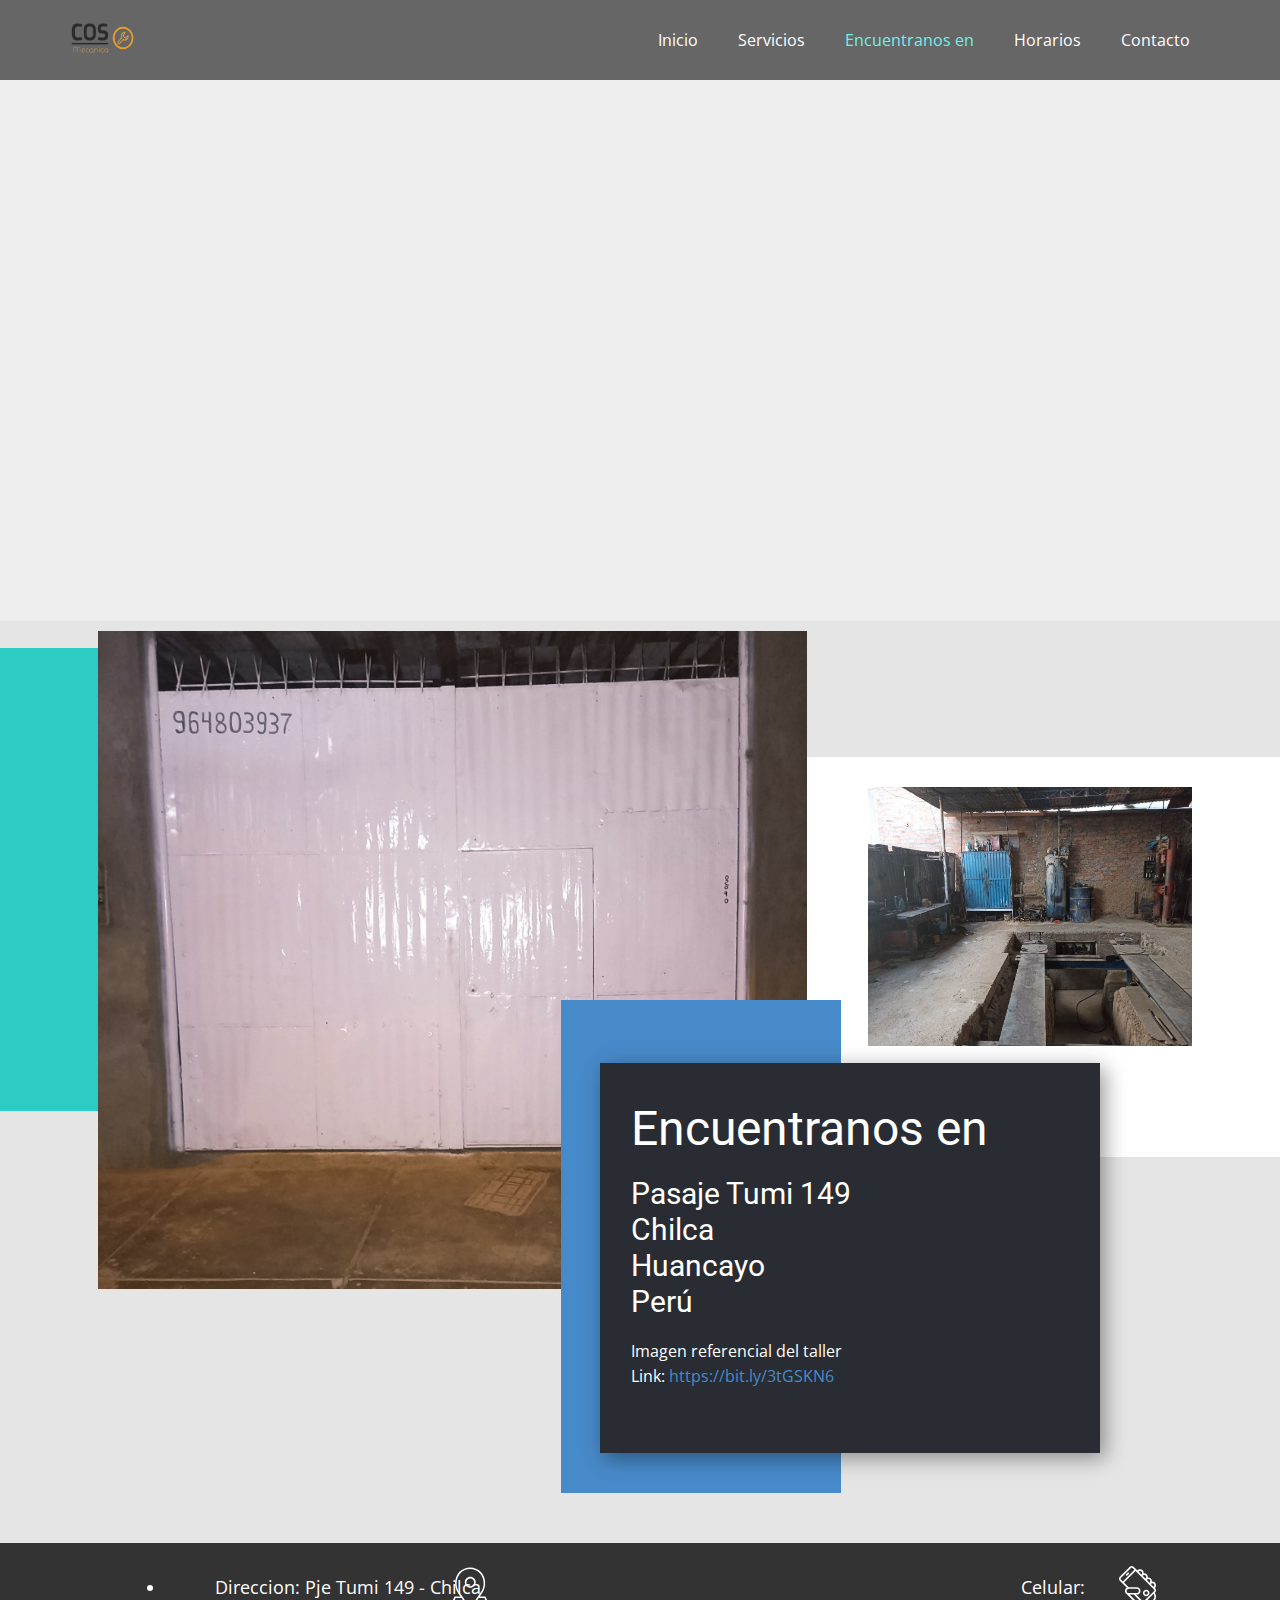
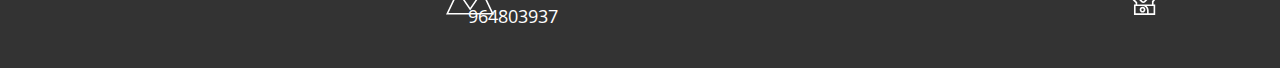
<file: encuentranos-en.html>
<!DOCTYPE html>
<html style="font-size: 16px;">
  
<head>
    <meta name="viewport" content="width=device-width, initial-scale=1.0">
    <meta charset="utf-8">
    <meta name="keywords" content="Encuentranos en">
    <meta name="description" content="">
    <meta name="page_type" content="np-template-header-footer-from-plugin">
    <title>Encuentranos en</title>
    <link rel="stylesheet" href="css/nicepage9360.css?version=ff55eb85-2a37-419f-8c61-6bcaa774e014" media="screen">
    <script class="u-script" type="text/javascript" src="js/jquery-1.9.1.min.js" defer=""></script>
    <script class="u-script" type="text/javascript" src="js/nicepage-2.js" defer=""></script>
    <meta name="generator" content="Nicepage 3.24.4, nicepage.com">
    <link id="u-theme-google-font" rel="stylesheet" href="https://fonts.googleapis.com/css?family=Roboto:100,100i,300,300i,400,400i,500,500i,700,700i,900,900i|Open+Sans:300,300i,400,400i,600,600i,700,700i,800,800i">
    <link id="u-page-google-font" rel="stylesheet" href="https://fonts.googleapis.com/css?family=Roboto:100,100i,300,300i,400,400i,500,500i,700,700i,900,900i">
    <style class="u-style">.u-section-2 .u-sheet-1 {
  min-height: 541px;
}
.u-section-2 .u-map-1 {
  width: 1086px;
  height: 452px;
  animation-duration: 1000ms;
  margin: 34px auto 55px;
}
@media (max-width: 1199px) {
  .u-section-2 .u-sheet-1 {
    min-height: 412px;
  }
  .u-section-2 .u-map-1 {
    width: 940px;
  }
}
@media (max-width: 991px) {
  .u-section-2 .u-sheet-1 {
    min-height: 316px;
  }
  .u-section-2 .u-map-1 {
    width: 720px;
  }
}
@media (max-width: 767px) {
  .u-section-2 .u-sheet-1 {
    min-height: 296px;
  }
  .u-section-2 .u-map-1 {
    width: 540px;
  }
}
@media (max-width: 575px) {
  .u-section-2 .u-map-1 {
    width: 340px;
  }
}</style>
    <style class="u-style">.u-section-3 {
  background-image: none;
  min-height: 922px;
}
.u-section-3 .u-group-1 {
  width: calc(((100% - 1140px) / 2) + 490px);
  background-image: none;
  min-height: 400px;
  margin: 136px 0 0 auto;
}
.u-section-3 .u-container-layout-1 {
  padding: 30px;
}
.u-section-3 .u-image-1 {
  width: 324px;
  height: 259px;
  margin: 0 58px 0 auto;
}
.u-section-3 .u-shape-1 {
  width: calc(((100% - 1140px) / 2) + 640px);
  height: 463px;
  margin: -509px auto 0 0;
}
.u-section-3 .u-image-2 {
  width: 709px;
  height: 658px;
  margin: -480px auto 0 calc(((100% - 1140px) / 2) + 28px);
}
.u-section-3 .u-shape-2 {
  height: 493px;
  width: 280px;
  margin: -289px calc(((100% - 1140px) / 2) + 369px) 0 auto;
}
.u-section-3 .u-group-2 {
  min-height: 390px;
  width: 500px;
  box-shadow: 5px 5px 20px 0 rgba(0,0,0,0.4);
  margin: -430px calc(((100% - 1140px) / 2) + 110px) 60px auto;
}
.u-section-3 .u-container-layout-2 {
  padding: 30px;
}
.u-section-3 .u-text-1 {
  font-weight: 400;
  text-transform: none;
  letter-spacing: normal;
  font-family: Roboto, sans-serif;
  margin: 10px 1px 0;
}
.u-section-3 .u-text-2 {
  font-family: Roboto, sans-serif;
  margin: 20px 0 0 1px;
}
.u-section-3 .u-text-3 {
  margin: 19px 1px 0;
}
.u-section-3 .u-btn-1 {
  background-image: none;
  padding: 0;
}
@media (max-width: 1199px) {
  .u-section-3 {
    min-height: 1015px;
  }
  .u-section-3 .u-group-1 {
    width: calc(((100% - 940px) / 2) + 490px);
  }
  .u-section-3 .u-shape-1 {
    width: calc(((100% - 940px) / 2) + 640px);
    margin-top: -509px;
  }
  .u-section-3 .u-image-2 {
    width: 709px;
    margin-top: -427px;
    margin-left: calc(((100% - 940px) / 2) + 124px);
  }
  .u-section-3 .u-shape-2 {
    height: 481px;
    width: 227px;
    margin-top: -200px;
    margin-right: auto;
    margin-left: calc(((100% - 940px) / 2) + 344px);
  }
  .u-section-3 .u-group-2 {
    min-height: 355px;
    width: 522px;
    margin-top: -418px;
    margin-right: calc(((100% - 940px) / 2));
  }
  .u-section-3 .u-text-2 {
    margin-top: 24px;
  }
  .u-section-3 .u-text-3 {
    margin-top: 15px;
  }
}
@media (max-width: 991px) {
  .u-section-3 {
    min-height: 993px;
  }
  .u-section-3 .u-group-1 {
    width: calc(((100% - 720px) / 2) + 490px);
  }
  .u-section-3 .u-shape-1 {
    width: calc(((100% - 720px) / 2) + 476px);
    height: 456px;
  }
  .u-section-3 .u-image-2 {
    margin-top: -400px;
    margin-left: calc(((100% - 720px) / 2));
  }
  .u-section-3 .u-shape-2 {
    height: 482px;
    margin-top: -193px;
    margin-left: calc(((100% - 720px) / 2) + 133px);
  }
  .u-section-3 .u-group-2 {
    margin-right: calc(((100% - 720px) / 2));
  }
}
@media (max-width: 767px) {
  .u-section-3 {
    min-height: 976px;
  }
  .u-section-3 .u-group-1 {
    width: calc(((100% - 540px) / 2) + 490px);
  }
  .u-section-3 .u-container-layout-1 {
    padding-left: 10px;
    padding-right: 10px;
  }
  .u-section-3 .u-shape-1 {
    width: calc(((100% - 540px) / 2) + 441px);
  }
  .u-section-3 .u-image-2 {
    width: 540px;
    height: 501px;
    margin-left: calc(((100% - 540px) / 2));
  }
  .u-section-3 .u-shape-2 {
    height: 455px;
    margin-top: -135px;
    margin-left: calc(((100% - 540px) / 2) + 43px);
  }
  .u-section-3 .u-group-2 {
    min-height: 349px;
    width: 455px;
    margin-top: -402px;
    margin-right: calc(((100% - 540px) / 2));
  }
  .u-section-3 .u-text-2 {
    width: auto;
    margin-top: 29px;
    margin-right: 1px;
  }
  .u-section-3 .u-text-3 {
    margin-top: 10px;
  }
}
@media (max-width: 575px) {
  .u-section-3 {
    min-height: 827px;
  }
  .u-section-3 .u-group-1 {
    width: calc(((100% - 340px) / 2) + 340px);
  }
  .u-section-3 .u-image-1 {
    width: 320px;
    height: 256px;
    margin-right: 0;
  }
  .u-section-3 .u-shape-1 {
    width: calc(((100% - 340px) / 2) + 293px);
    height: 343px;
  }
  .u-section-3 .u-image-2 {
    width: 340px;
    height: 348px;
    margin-top: -298px;
    margin-left: auto;
  }
  .u-section-3 .u-shape-2 {
    height: 424px;
    margin-top: -50px;
    margin-left: calc(((100% - 340px) / 2));
  }
  .u-section-3 .u-group-2 {
    min-height: 291px;
    width: 308px;
    margin-top: -375px;
    margin-right: calc(((100% - 340px) / 2));
  }
  .u-section-3 .u-container-layout-2 {
    padding-left: 20px;
    padding-right: 20px;
  }
  .u-section-3 .u-text-1 {
    margin-top: 0;
    margin-left: 0;
    margin-right: 0;
  }
  .u-section-3 .u-text-2 {
    margin-left: 0;
    margin-right: 0;
  }
  .u-section-3 .u-text-3 {
    margin-left: 0;
    margin-right: 0;
  }
}</style>
    
    <script type="application/ld+json">{
		"@context": "http://schema.org",
		"@type": "Organization",
		"name": "Producto",

}</script>
    <meta name="theme-color" content="#478ac9">
    <meta property="og:title" content="Encuentranos en">
    <meta property="og:type" content="website">
  
</head>
  <body class="u-body">
<header class="u-align-right u-clearfix u-grey-60 u-header u-header" id="sec-3f01"><div class="u-clearfix u-sheet u-valign-middle u-sheet-1">
        <a href="https://nicepage.com/" class="u-image u-logo u-image-1">
          <img src="png/Logo.png" class="u-logo-image u-logo-image-1">
        </a>
        <nav class="u-menu u-menu-dropdown u-offcanvas u-menu-1">
          <div class="menu-collapse" style="font-size: 1rem; letter-spacing: 0px;">
            <a class="u-button-style u-custom-left-right-menu-spacing u-custom-padding-bottom u-custom-text-active-color u-custom-text-hover-color u-custom-top-bottom-menu-spacing u-nav-link u-text-active-palette-1-base u-text-hover-palette-2-base" href="#">
              <svg><use xlink:href="#menu-hamburger"></use></svg>
              <svg version="1.1" xmlns="http://www.w3.org/2000/svg" xmlns:xlink="http://www.w3.org/1999/xlink"><defs><symbol id="menu-hamburger" viewBox="0 0 16 16" style="width: 16px; height: 16px;"><rect y="1" width="16" height="2"></rect><rect y="7" width="16" height="2"></rect><rect y="13" width="16" height="2"></rect>
</symbol>
</defs></svg>
            </a>
          </div>
          <div class="u-custom-menu u-nav-container">
            <ul class="u-nav u-unstyled u-nav-1"><li class="u-nav-item"><a class="u-button-style u-nav-link u-text-active-palette-4-light-1 u-text-hover-palette-2-light-1" href="inicio.html" data-page-id="674804" style="padding: 10px 20px;">Inicio</a>
</li><li class="u-nav-item"><a class="u-button-style u-nav-link u-text-active-palette-4-light-1 u-text-hover-palette-2-light-1" href="servicios.html" data-page-id="480624" style="padding: 10px 20px;">Servicios</a>
</li><li class="u-nav-item"><a class="u-button-style u-nav-link u-text-active-palette-4-light-1 u-text-hover-palette-2-light-1" href="encuentranos-en.html" data-page-id="674853" style="padding: 10px 20px;">Encuentranos en</a>
</li><li class="u-nav-item"><a class="u-button-style u-nav-link u-text-active-palette-4-light-1 u-text-hover-palette-2-light-1" href="horarios.html" data-page-id="674857" style="padding: 10px 20px;">Horarios</a>
</li><li class="u-nav-item"><a class="u-button-style u-nav-link u-text-active-palette-4-light-1 u-text-hover-palette-2-light-1" href="contacto.html" data-page-id="480623" style="padding: 10px 20px;">Contacto</a>
</li></ul>
          </div>
          <div class="u-custom-menu u-nav-container-collapse">
            <div class="u-black u-container-style u-inner-container-layout u-opacity u-opacity-95 u-sidenav">
              <div class="u-inner-container-layout u-sidenav-overflow">
                <div class="u-menu-close"></div>
                <ul class="u-align-center u-nav u-popupmenu-items u-unstyled u-nav-2"><li class="u-nav-item"><a class="u-button-style u-nav-link" href="inicio.html" data-page-id="674804" style="padding: 10px 20px;">Inicio</a>
</li><li class="u-nav-item"><a class="u-button-style u-nav-link" href="servicios.html" data-page-id="480624" style="padding: 10px 20px;">Servicios</a>
</li><li class="u-nav-item"><a class="u-button-style u-nav-link" href="encuentranos-en.html" data-page-id="674853" style="padding: 10px 20px;">Encuentranos en</a>
</li><li class="u-nav-item"><a class="u-button-style u-nav-link" href="horarios.html" data-page-id="674857" style="padding: 10px 20px;">Horarios</a>
</li><li class="u-nav-item"><a class="u-button-style u-nav-link" href="contacto.html" data-page-id="480623" style="padding: 10px 20px;">Contacto</a>
</li></ul>
              </div>
            </div>
            <div class="u-black u-menu-overlay u-opacity u-opacity-70"></div>
          </div>
        </nav>
      </div></header>
    
    <section class="u-clearfix u-grey-light-2 u-typography-custom-page-typography-12--Map u-section-2" id="sec-a40c">
      <div class="u-clearfix u-sheet u-sheet-1">
        <div class="u-grey-light-2 u-map u-map-1" data-animation-name="fadeIn" data-animation-duration="1000" data-animation-delay="0" data-animation-direction="">
          <div class="embed-responsive">
            <iframe class="embed-responsive-item" src="http://maps.google.com/maps?output=embed&amp;key=AIzaSyBAWHSXHrqU-h7yLlsR66BoyHr4FZWfIj4&amp;q=12%C2%B005'15.3%22S%2075%C2%B012'49.7%22W&amp;t=m" data-map="[base64]"></iframe>
          </div>
        </div>
      </div>
    </section>
    <section class="u-clearfix u-grey-10 u-section-3" id="sec-289b">
      <div class="u-container-style u-group u-shape-rectangle u-white u-group-1">
        <div class="u-container-layout u-container-layout-1">
          <img class="u-image u-image-default u-image-1" src="jpg/Taller2.jpg" alt="" data-image-width="1280" data-image-height="929">
        </div>
      </div>
      <div class="u-palette-4-base u-shape u-shape-rectangle u-shape-1"></div>
      <img src="jpg/Taller1.jpg" alt="" class="u-image u-image-default u-image-2" data-image-width="1280" data-image-height="853">
      <div class="u-palette-1-base u-shape u-shape-rectangle u-shape-2"></div>
      <div class="u-container-style u-group u-palette-5-dark-3 u-group-2">
        <div class="u-container-layout u-valign-middle-xs u-container-layout-2">
          <h1 class="u-text u-text-1">Encuentranos en</h1>
          <h3 class="u-text u-text-2">Pasaje Tumi 149<br>Chilca<br>Huancayo<br>Perú
          </h3>
          <p class="u-text u-text-body-alt-color u-text-3">Imagen referencial del taller<br>Link: <a href="#" class="u-active-none u-border-none u-btn u-button-link u-button-style u-hover-none u-none u-text-palette-1-base u-btn-1">https://bit.ly/3tGSKN6</a>
          </p>
        </div>
      </div>
    </section>
    
    
<footer class="u-align-center u-clearfix u-footer u-grey-80 u-footer" id="sec-f4a4"><div class="u-clearfix u-sheet u-sheet-1">
        <ul class="u-text u-text-1">
          <li>Direccion: Pje Tumi 149 - Chilca&nbsp; &nbsp; &nbsp; &nbsp; &nbsp; &nbsp; &nbsp; &nbsp; &nbsp; &nbsp; &nbsp; &nbsp; &nbsp; &nbsp; &nbsp; &nbsp; &nbsp; &nbsp; &nbsp; &nbsp; &nbsp; &nbsp; &nbsp; &nbsp; &nbsp; &nbsp; &nbsp; &nbsp; &nbsp; &nbsp; &nbsp; &nbsp; &nbsp; &nbsp; &nbsp; &nbsp; &nbsp; &nbsp; &nbsp; &nbsp; &nbsp; &nbsp; &nbsp; &nbsp; &nbsp; &nbsp; &nbsp; &nbsp; &nbsp; &nbsp; &nbsp; &nbsp; &nbsp; &nbsp; Celular: 964803937&nbsp; &nbsp; &nbsp; &nbsp; &nbsp; &nbsp; &nbsp; &nbsp; &nbsp; &nbsp; &nbsp; &nbsp; &nbsp; &nbsp; &nbsp; &nbsp; &nbsp; &nbsp; &nbsp; &nbsp; &nbsp; &nbsp; &nbsp; &nbsp; &nbsp; &nbsp; &nbsp; &nbsp;</li>
        </ul><span class="u-icon u-icon-circle u-icon-1"><svg class="u-svg-link" preserveAspectRatio="xMidYMin slice" viewBox="0 0 61.168 61.168" style=""><use xlink:href="#svg-3a4f"></use></svg><svg class="u-svg-content" viewBox="0 0 61.168 61.168" x="0px" y="0px" id="svg-3a4f" style="enable-background:new 0 0 61.168 61.168;"><g><path d="M30.938,26.584c3.859,0,7-3.141,7-7s-3.141-7-7-7s-7,3.141-7,7S27.078,26.584,30.938,26.584z M30.938,14.584
		c2.757,0,5,2.243,5,5s-2.243,5-5,5s-5-2.243-5-5S28.181,14.584,30.938,14.584z"></path><path d="M50.216,37.584h-7.161l3.047-4.4c5.755-7.671,4.922-20.28-1.781-26.982c-3.621-3.622-8.437-5.617-13.56-5.617
		c-5.122,0-9.938,1.995-13.56,5.617c-6.703,6.702-7.536,19.312-1.804,26.952l3.068,4.431h-7.513L0,60.584h61.168L50.216,37.584z
		 M17.02,31.984c-5.199-6.933-4.454-18.32,1.596-24.369c3.244-3.244,7.558-5.031,12.146-5.031s8.901,1.787,12.146,5.031
		c6.05,6.049,6.795,17.437,1.573,24.399L30.761,51.827l-9.863-14.243h0L17.02,31.984z M12.216,39.584h7.634l10.911,15.757
		l10.91-15.757h7.281l9.048,19H3.168L12.216,39.584z"></path>
</g></svg></span><span class="u-icon u-icon-circle u-icon-2"><svg class="u-svg-link" preserveAspectRatio="xMidYMin slice" viewBox="0 0 59.999 59.999" style=""><use xlink:href="#svg-9804"></use></svg><svg class="u-svg-content" viewBox="0 0 59.999 59.999" x="0px" y="0px" id="svg-9804" style="enable-background:new 0 0 59.999 59.999;"><g><path d="M36.176,49.999c-1.93,0-3.5,1.57-3.5,3.5s1.57,3.5,3.5,3.5s3.5-1.57,3.5-3.5S38.105,49.999,36.176,49.999z M36.176,54.999
		c-0.827,0-1.5-0.673-1.5-1.5s0.673-1.5,1.5-1.5s1.5,0.673,1.5,1.5S37.003,54.999,36.176,54.999z"></path><path d="M40.676,36.999c2.206,0,4-1.794,4-4s-1.794-4-4-4s-4,1.794-4,4S38.469,36.999,40.676,36.999z M40.676,30.999
		c1.103,0,2,0.897,2,2s-0.897,2-2,2s-2-0.897-2-2S39.573,30.999,40.676,30.999z"></path><path d="M16.676,11.999c0.256,0,0.512-0.098,0.707-0.293l2-2c0.391-0.391,0.391-1.023,0-1.414s-1.023-0.391-1.414,0l-2,2
		c-0.391,0.391-0.391,1.023,0,1.414C16.164,11.901,16.42,11.999,16.676,11.999z"></path><path d="M52.676,29.747c0-0.88-0.343-1.707-0.965-2.329l-0.557-0.557c0.949-0.84,1.521-2.055,1.521-3.362
		c0-2.481-2.019-4.5-4.5-4.5c-0.182,0-0.362,0.018-0.54,0.04c0.022-0.179,0.04-0.357,0.04-0.54c0-2.481-2.019-4.5-4.5-4.5
		c-0.182,0-0.362,0.018-0.54,0.04c0.022-0.179,0.04-0.357,0.04-0.54c0-2.481-2.019-4.5-4.5-4.5c-0.182,0-0.362,0.018-0.54,0.04
		c0.022-0.179,0.04-0.357,0.04-0.54c0-2.481-2.019-4.5-4.5-4.5c-1.308,0-2.522,0.573-3.362,1.521l-0.794-0.794l-3.763-3.763
		c-1.285-1.285-3.375-1.285-4.658,0L8.286,13.275c-1.283,1.285-1.283,3.374,0,4.659l3.763,3.763l4.91,4.91
		c-1.356,0.776-2.283,2.221-2.283,3.892c0,1.563,0.803,2.941,2.017,3.748c0.061,0.081,0.132,0.161,0.227,0.242l10.756,10.715v1.796
		h-2v13h18h8v-13h-2V43.97c1.913-1.621,3-3.952,3-6.471c0-1.74-0.543-3.43-1.536-4.852l0.571-0.571
		C52.333,31.454,52.676,30.627,52.676,29.747z M50.676,23.499c0,0.768-0.354,1.479-0.937,1.947l-3.511-3.511
		c0.468-0.583,1.18-0.937,1.947-0.937C49.554,20.999,50.676,22.12,50.676,23.499z M45.676,18.499c0,0.768-0.354,1.479-0.937,1.947
		l-3.511-3.511c0.468-0.583,1.18-0.937,1.947-0.937C44.554,15.999,45.676,17.12,45.676,18.499z M40.676,13.499
		c0,0.768-0.354,1.479-0.937,1.947l-3.511-3.511c0.468-0.583,1.18-0.937,1.947-0.937C39.554,10.999,40.676,12.12,40.676,13.499z
		 M33.176,5.999c1.379,0,2.5,1.121,2.5,2.5c0,0.768-0.354,1.479-0.937,1.947l-3.511-3.511C31.696,6.353,32.408,5.999,33.176,5.999z
		 M9.7,16.521c-0.504-0.505-0.504-1.326,0-1.831L22.012,2.378c0.125-0.125,0.271-0.219,0.426-0.282
		c0.07-0.029,0.149-0.028,0.223-0.044c0.178-0.038,0.354-0.038,0.532,0c0.074,0.016,0.153,0.015,0.223,0.044
		c0.155,0.063,0.3,0.157,0.426,0.282l2.349,2.349L12.049,18.869L9.7,16.521z M27.605,6.141l1.178,1.178l5,5l0.573,0.573l4.427,4.427
		l0.573,0.573l4.427,4.427l0.573,0.573l5,5l0.94,0.94c0.505,0.505,0.505,1.325,0,1.83L49.859,31.1l0,0L37.985,42.975
		c-0.503,0.504-1.326,0.506-1.831,0l-7.975-7.976h0.996c2.481,0,4.5-2.019,4.5-4.5s-2.019-4.5-4.5-4.5h-9.997l-5.716-5.716
		L27.605,6.141z M18.636,28.061l0.415-0.047c0.041-0.006,0.082-0.015,0.124-0.015h10c1.379,0,2.5,1.121,2.5,2.5s-1.121,2.5-2.5,2.5
		h-2.996h-2.828h-4.176c-1.379,0-2.5-1.121-2.5-2.5C16.676,29.306,17.517,28.309,18.636,28.061z M27.676,57.999v-9h8.426
		c3.073,0,5.574,2.501,5.574,5.574v3.426H27.676z M49.676,57.999h-6v-3.426c0-2.206-0.954-4.188-2.464-5.574h8.464V57.999z
		 M49.701,34.087c0.634,1.021,0.975,2.202,0.975,3.412c0,2.055-0.948,3.946-2.602,5.191l-0.398,0.3v4.009H36.101h-6.426v-2.718
		l-0.353-0.299c-0.045-0.039-0.093-0.075-0.18-0.14l-8.877-8.844h5.085l9.389,9.39c0.643,0.642,1.486,0.963,2.329,0.963
		c0.844,0,1.688-0.321,2.33-0.963L49.701,34.087z"></path>
</g></svg></span>
      </div></footer>
    <section class="u-backlink u-clearfix u-grey-80">

  </body>

</html>
</file>
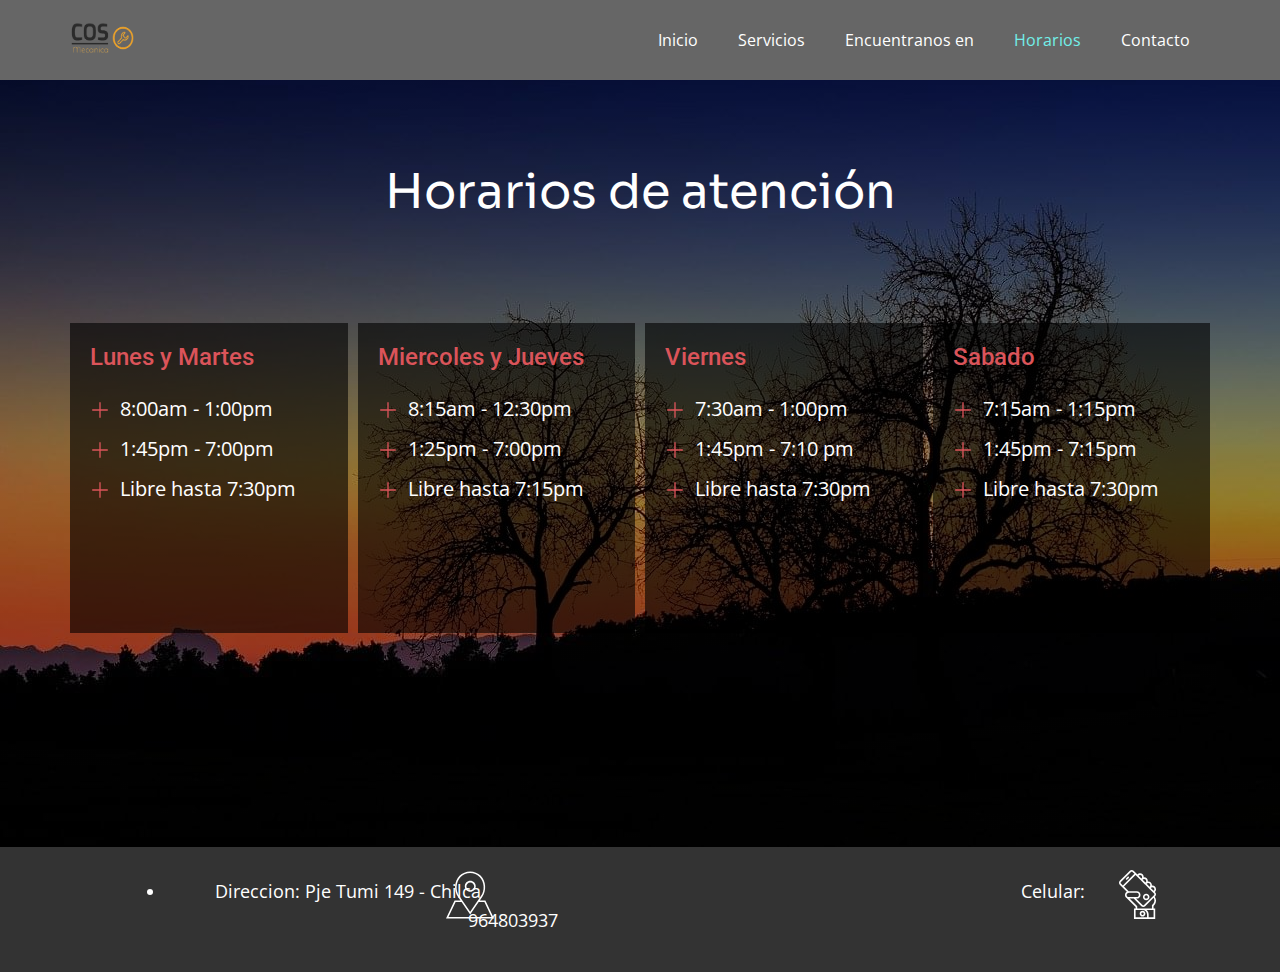
<file: horarios.html>
<!DOCTYPE html>
<html style="font-size: 16px;">
  
<head>
    <meta name="viewport" content="width=device-width, initial-scale=1.0">
    <meta charset="utf-8">
    <meta name="keywords" content="Horarios de atención">
    <meta name="description" content="">
    <meta name="page_type" content="np-template-header-footer-from-plugin">
    <title>Horarios</title>
    <link rel="stylesheet" href="css/nicepage9360.css?version=ff55eb85-2a37-419f-8c61-6bcaa774e014" media="screen">
    <script class="u-script" type="text/javascript" src="js/jquery-1.9.1.min.js" defer=""></script>
    <script class="u-script" type="text/javascript" src="js/nicepage-2.js" defer=""></script>
    <meta name="generator" content="Nicepage 3.24.4, nicepage.com">
    <link id="u-theme-google-font" rel="stylesheet" href="https://fonts.googleapis.com/css?family=Roboto:100,100i,300,300i,400,400i,500,500i,700,700i,900,900i|Open+Sans:300,300i,400,400i,600,600i,700,700i,800,800i">
    <link id="u-page-google-font" rel="stylesheet" href="https://fonts.googleapis.com/css?family=Sora:100,200,300,400,500,600,700,800">
    <style class="u-style">.u-section-2 {
  background-image: linear-gradient(0deg, rgba(0,0,0,0.4), rgba(0,0,0,0.4)), url("jpg/Fondo2.jpg");
  background-position: 50% 50%;
}
.u-section-2 .u-sheet-1 {
  min-height: 767px;
}
.u-section-2 .u-text-1 {
  width: 841px;
  font-family: Sora;
  font-weight: 400;
  letter-spacing: normal;
  margin: 86px auto 0;
}
.u-section-2 .u-list-1 {
  margin-top: 104px;
  margin-bottom: 60px;
}
.u-section-2 .u-repeater-1 {
  grid-template-columns: repeat(4, calc(25% - 7.5px));
  min-height: 310px;
  grid-gap: 10px;
}
.u-section-2 .u-container-layout-1 {
  padding: 20px;
}
.u-section-2 .u-text-2 {
  font-weight: 500;
  margin: 0 auto 0 0;
}
.u-section-2 .u-text-3 {
  font-size: 1.25rem;
  line-height: 2;
  margin: 17px 0 0;
}
.u-section-2 .u-list-item-2 {
  background-image: none;
}
.u-section-2 .u-container-layout-2 {
  padding: 20px;
}
.u-section-2 .u-text-4 {
  font-weight: 500;
  margin: 0 auto 0 0;
}
.u-section-2 .u-text-5 {
  font-size: 1.25rem;
  line-height: 2;
  margin: 17px 0 0;
}
.u-section-2 .u-list-item-3 {
  background-image: none;
}
.u-section-2 .u-container-layout-3 {
  padding: 20px;
}
.u-section-2 .u-text-6 {
  font-weight: 500;
  margin: 0 auto 0 0;
}
.u-section-2 .u-text-7 {
  font-size: 1.25rem;
  line-height: 2;
  margin: 17px 0 0;
}
.u-section-2 .u-list-item-4 {
  background-image: none;
}
.u-section-2 .u-container-layout-4 {
  padding: 20px;
}
.u-section-2 .u-text-8 {
  font-weight: 500;
  margin: 0 auto 0 0;
}
.u-section-2 .u-text-9 {
  font-size: 1.25rem;
  line-height: 2;
  margin: 17px 0 0;
}
@media (max-width: 1199px) {
  .u-section-2 .u-sheet-1 {
    min-height: 722px;
  }
  .u-section-2 .u-repeater-1 {
    min-height: 256px;
  }
  .u-section-2 .u-container-layout-1 {
    padding-left: 18px;
    padding-right: 18px;
  }
  .u-section-2 .u-text-3 {
    font-size: 1.125rem;
  }
  .u-section-2 .u-container-layout-2 {
    padding-left: 18px;
    padding-right: 18px;
  }
  .u-section-2 .u-text-5 {
    font-size: 1.125rem;
  }
  .u-section-2 .u-container-layout-3 {
    padding-left: 18px;
    padding-right: 18px;
  }
  .u-section-2 .u-text-7 {
    font-size: 1.125rem;
  }
  .u-section-2 .u-container-layout-4 {
    padding-left: 18px;
    padding-right: 18px;
  }
  .u-section-2 .u-text-9 {
    font-size: 1.125rem;
  }
}
@media (max-width: 991px) {
  .u-section-2 .u-sheet-1 {
    min-height: 1112px;
  }
  .u-section-2 .u-text-1 {
    width: 720px;
  }
  .u-section-2 .u-repeater-1 {
    grid-template-columns: repeat(2, calc(50% - 5px));
    min-height: 603px;
  }
  .u-section-2 .u-container-layout-1 {
    padding-left: 20px;
    padding-right: 20px;
  }
  .u-section-2 .u-container-layout-2 {
    padding-left: 20px;
    padding-right: 20px;
  }
  .u-section-2 .u-container-layout-3 {
    padding-left: 20px;
    padding-right: 20px;
  }
  .u-section-2 .u-container-layout-4 {
    padding-left: 20px;
    padding-right: 20px;
  }
}
@media (max-width: 767px) {
  .u-section-2 .u-sheet-1 {
    min-height: 1091px;
  }
  .u-section-2 .u-text-1 {
    width: 540px;
  }
  .u-section-2 .u-container-layout-1 {
    padding-left: 15px;
    padding-right: 15px;
  }
  .u-section-2 .u-container-layout-2 {
    padding-left: 15px;
    padding-right: 15px;
  }
  .u-section-2 .u-container-layout-3 {
    padding-left: 15px;
    padding-right: 15px;
  }
  .u-section-2 .u-container-layout-4 {
    padding-left: 15px;
    padding-right: 15px;
  }
}
@media (max-width: 575px) {
  .u-section-2 .u-sheet-1 {
    min-height: 1410px;
  }
  .u-section-2 .u-text-1 {
    width: 340px;
  }
  .u-section-2 .u-repeater-1 {
    grid-template-columns: 100%;
  }
  .u-section-2 .u-container-layout-1 {
    padding-left: 30px;
    padding-right: 30px;
  }
  .u-section-2 .u-container-layout-2 {
    padding-left: 30px;
    padding-right: 30px;
  }
  .u-section-2 .u-container-layout-3 {
    padding-left: 30px;
    padding-right: 30px;
  }
  .u-section-2 .u-container-layout-4 {
    padding-left: 30px;
    padding-right: 30px;
  }
}</style>
    
    <script type="application/ld+json">{
		"@context": "http://schema.org",
		"@type": "Organization",
		"name": "Producto",

}</script>
    <meta name="theme-color" content="#478ac9">
    <meta property="og:title" content="Horarios">
    <meta property="og:type" content="website">
  
</head>
  <body class="u-body">
<header class="u-align-right u-clearfix u-grey-60 u-header u-header" id="sec-3f01"><div class="u-clearfix u-sheet u-valign-middle u-sheet-1">
        <a href="https://nicepage.com/" class="u-image u-logo u-image-1">
          <img src="png/Logo.png" class="u-logo-image u-logo-image-1">
        </a>
        <nav class="u-menu u-menu-dropdown u-offcanvas u-menu-1">
          <div class="menu-collapse" style="font-size: 1rem; letter-spacing: 0px;">
            <a class="u-button-style u-custom-left-right-menu-spacing u-custom-padding-bottom u-custom-text-active-color u-custom-text-hover-color u-custom-top-bottom-menu-spacing u-nav-link u-text-active-palette-1-base u-text-hover-palette-2-base" href="#">
              <svg><use xlink:href="#menu-hamburger"></use></svg>
              <svg version="1.1" xmlns="http://www.w3.org/2000/svg" xmlns:xlink="http://www.w3.org/1999/xlink"><defs><symbol id="menu-hamburger" viewBox="0 0 16 16" style="width: 16px; height: 16px;"><rect y="1" width="16" height="2"></rect><rect y="7" width="16" height="2"></rect><rect y="13" width="16" height="2"></rect>
</symbol>
</defs></svg>
            </a>
          </div>
          <div class="u-custom-menu u-nav-container">
            <ul class="u-nav u-unstyled u-nav-1"><li class="u-nav-item"><a class="u-button-style u-nav-link u-text-active-palette-4-light-1 u-text-hover-palette-2-light-1" href="inicio.html" data-page-id="674804" style="padding: 10px 20px;">Inicio</a>
</li><li class="u-nav-item"><a class="u-button-style u-nav-link u-text-active-palette-4-light-1 u-text-hover-palette-2-light-1" href="servicios.html" data-page-id="480624" style="padding: 10px 20px;">Servicios</a>
</li><li class="u-nav-item"><a class="u-button-style u-nav-link u-text-active-palette-4-light-1 u-text-hover-palette-2-light-1" href="encuentranos-en.html" data-page-id="674853" style="padding: 10px 20px;">Encuentranos en</a>
</li><li class="u-nav-item"><a class="u-button-style u-nav-link u-text-active-palette-4-light-1 u-text-hover-palette-2-light-1" href="horarios.html" data-page-id="674857" style="padding: 10px 20px;">Horarios</a>
</li><li class="u-nav-item"><a class="u-button-style u-nav-link u-text-active-palette-4-light-1 u-text-hover-palette-2-light-1" href="contacto.html" data-page-id="480623" style="padding: 10px 20px;">Contacto</a>
</li></ul>
          </div>
          <div class="u-custom-menu u-nav-container-collapse">
            <div class="u-black u-container-style u-inner-container-layout u-opacity u-opacity-95 u-sidenav">
              <div class="u-inner-container-layout u-sidenav-overflow">
                <div class="u-menu-close"></div>
                <ul class="u-align-center u-nav u-popupmenu-items u-unstyled u-nav-2"><li class="u-nav-item"><a class="u-button-style u-nav-link" href="inicio.html" data-page-id="674804" style="padding: 10px 20px;">Inicio</a>
</li><li class="u-nav-item"><a class="u-button-style u-nav-link" href="servicios.html" data-page-id="480624" style="padding: 10px 20px;">Servicios</a>
</li><li class="u-nav-item"><a class="u-button-style u-nav-link" href="encuentranos-en.html" data-page-id="674853" style="padding: 10px 20px;">Encuentranos en</a>
</li><li class="u-nav-item"><a class="u-button-style u-nav-link" href="horarios.html" data-page-id="674857" style="padding: 10px 20px;">Horarios</a>
</li><li class="u-nav-item"><a class="u-button-style u-nav-link" href="contacto.html" data-page-id="480623" style="padding: 10px 20px;">Contacto</a>
</li></ul>
              </div>
            </div>
            <div class="u-black u-menu-overlay u-opacity u-opacity-70"></div>
          </div>
        </nav>
      </div></header>
    
    <section class="u-align-center u-clearfix u-image u-shading u-section-2" id="sec-bb69" data-image-width="1280" data-image-height="853">
      <div class="u-clearfix u-sheet u-sheet-1">
        <h1 class="u-text u-text-1">Horarios de atención</h1>
        <div class="u-expanded-width u-list u-list-1">
          <div class="u-repeater u-repeater-1">
            <div class="u-align-left u-black u-container-style u-list-item u-opacity u-opacity-60 u-repeater-item u-shape-rectangle">
              <div class="u-container-layout u-similar-container u-valign-top u-container-layout-1">
                <h4 class="u-text u-text-default u-text-palette-2-base u-text-2">Lunes y Martes</h4>
                <ul class="u-custom-list u-text u-text-3">
                  <li style="margin-left: 1.5em;">
                    <div class="u-list-icon u-text-palette-2-base">
                      <svg class="u-svg-content" viewBox="0 0 409.6 409.6" x="0px" y="0px" id="svg-8185"><g><g><path d="M392.533,187.733H221.867V17.067C221.867,7.641,214.226,0,204.8,0s-17.067,7.641-17.067,17.067v170.667H17.067    C7.641,187.733,0,195.374,0,204.8s7.641,17.067,17.067,17.067h170.667v170.667c0,9.426,7.641,17.067,17.067,17.067    s17.067-7.641,17.067-17.067V221.867h170.667c9.426,0,17.067-7.641,17.067-17.067S401.959,187.733,392.533,187.733z"></path>
</g>
</g></svg>
                    </div>8:00am - 1:00pm
                  </li>
                  <li style="margin-left: 1.5em;">
                    <div class="u-list-icon u-text-palette-2-base">
                      <svg class="u-svg-content" viewBox="0 0 409.6 409.6" x="0px" y="0px" id="svg-8185"><g><g><path d="M392.533,187.733H221.867V17.067C221.867,7.641,214.226,0,204.8,0s-17.067,7.641-17.067,17.067v170.667H17.067    C7.641,187.733,0,195.374,0,204.8s7.641,17.067,17.067,17.067h170.667v170.667c0,9.426,7.641,17.067,17.067,17.067    s17.067-7.641,17.067-17.067V221.867h170.667c9.426,0,17.067-7.641,17.067-17.067S401.959,187.733,392.533,187.733z"></path>
</g>
</g></svg>
                    </div>1:45pm - 7:00pm
                  </li>
                  <li style="margin-left: 1.5em;">
                    <div class="u-list-icon u-text-palette-2-base">
                      <svg class="u-svg-content" viewBox="0 0 409.6 409.6" x="0px" y="0px" id="svg-8185"><g><g><path d="M392.533,187.733H221.867V17.067C221.867,7.641,214.226,0,204.8,0s-17.067,7.641-17.067,17.067v170.667H17.067    C7.641,187.733,0,195.374,0,204.8s7.641,17.067,17.067,17.067h170.667v170.667c0,9.426,7.641,17.067,17.067,17.067    s17.067-7.641,17.067-17.067V221.867h170.667c9.426,0,17.067-7.641,17.067-17.067S401.959,187.733,392.533,187.733z"></path>
</g>
</g></svg>
                    </div>Libre hasta 7:30pm
                  </li>
                  <li style="margin-left: 1.5em;"></li>
                </ul>
              </div>
            </div>
            <div class="u-align-left u-black u-container-style u-list-item u-opacity u-opacity-60 u-repeater-item u-shape-rectangle u-list-item-2">
              <div class="u-container-layout u-similar-container u-valign-top u-container-layout-2">
                <h4 class="u-text u-text-default u-text-palette-2-base u-text-4">Miercoles y Jueves</h4>
                <ul class="u-custom-list u-text u-text-5">
                  <li style="margin-left: 1.5em;">
                    <div class="u-list-icon u-text-palette-2-base">
                      <svg class="u-svg-content" viewBox="0 0 409.6 409.6" x="0px" y="0px" id="svg-a797"><g><g><path d="M392.533,187.733H221.867V17.067C221.867,7.641,214.226,0,204.8,0s-17.067,7.641-17.067,17.067v170.667H17.067    C7.641,187.733,0,195.374,0,204.8s7.641,17.067,17.067,17.067h170.667v170.667c0,9.426,7.641,17.067,17.067,17.067    s17.067-7.641,17.067-17.067V221.867h170.667c9.426,0,17.067-7.641,17.067-17.067S401.959,187.733,392.533,187.733z"></path>
</g>
</g></svg>
                    </div>8:15am - 12:30pm
                  </li>
                  <li style="margin-left: 1.5em;"></li>
                  <li style="margin-left: 1.5em;">
                    <div class="u-list-icon u-text-palette-2-base">
                      <svg class="u-svg-content" viewBox="0 0 409.6 409.6" x="0px" y="0px" id="svg-a797"><g><g><path d="M392.533,187.733H221.867V17.067C221.867,7.641,214.226,0,204.8,0s-17.067,7.641-17.067,17.067v170.667H17.067    C7.641,187.733,0,195.374,0,204.8s7.641,17.067,17.067,17.067h170.667v170.667c0,9.426,7.641,17.067,17.067,17.067    s17.067-7.641,17.067-17.067V221.867h170.667c9.426,0,17.067-7.641,17.067-17.067S401.959,187.733,392.533,187.733z"></path>
</g>
</g></svg>
                    </div>1:25pm - 7:00pm
                  </li>
                  <li style="margin-left: 1.5em;">
                    <div class="u-list-icon u-text-palette-2-base">
                      <svg class="u-svg-content" viewBox="0 0 409.6 409.6" x="0px" y="0px" id="svg-a797"><g><g><path d="M392.533,187.733H221.867V17.067C221.867,7.641,214.226,0,204.8,0s-17.067,7.641-17.067,17.067v170.667H17.067    C7.641,187.733,0,195.374,0,204.8s7.641,17.067,17.067,17.067h170.667v170.667c0,9.426,7.641,17.067,17.067,17.067    s17.067-7.641,17.067-17.067V221.867h170.667c9.426,0,17.067-7.641,17.067-17.067S401.959,187.733,392.533,187.733z"></path>
</g>
</g></svg>
                    </div>Libre hasta 7:15pm
                  </li>
                </ul>
              </div>
            </div>
            <div class="u-align-left u-black u-container-style u-list-item u-opacity u-opacity-60 u-repeater-item u-shape-rectangle u-list-item-3">
              <div class="u-container-layout u-similar-container u-valign-top u-container-layout-3">
                <h4 class="u-text u-text-default u-text-palette-2-base u-text-6">Viernes</h4>
                <ul class="u-custom-list u-text u-text-7">
                  <li style="margin-left: 1.5em;">
                    <div class="u-list-icon u-text-palette-2-base">
                      <svg class="u-svg-content" viewBox="0 0 409.6 409.6" x="0px" y="0px" id="svg-f224"><g><g><path d="M392.533,187.733H221.867V17.067C221.867,7.641,214.226,0,204.8,0s-17.067,7.641-17.067,17.067v170.667H17.067    C7.641,187.733,0,195.374,0,204.8s7.641,17.067,17.067,17.067h170.667v170.667c0,9.426,7.641,17.067,17.067,17.067    s17.067-7.641,17.067-17.067V221.867h170.667c9.426,0,17.067-7.641,17.067-17.067S401.959,187.733,392.533,187.733z"></path>
</g>
</g></svg>
                    </div>7:30am - 1:00pm
                  </li>
                  <li style="margin-left: 1.5em;"></li>
                  <li style="margin-left: 1.5em;">
                    <div class="u-list-icon u-text-palette-2-base">
                      <svg class="u-svg-content" viewBox="0 0 409.6 409.6" x="0px" y="0px" id="svg-f224"><g><g><path d="M392.533,187.733H221.867V17.067C221.867,7.641,214.226,0,204.8,0s-17.067,7.641-17.067,17.067v170.667H17.067    C7.641,187.733,0,195.374,0,204.8s7.641,17.067,17.067,17.067h170.667v170.667c0,9.426,7.641,17.067,17.067,17.067    s17.067-7.641,17.067-17.067V221.867h170.667c9.426,0,17.067-7.641,17.067-17.067S401.959,187.733,392.533,187.733z"></path>
</g>
</g></svg>
                    </div>1:45pm - 7:10 pm
                  </li>
                  <li style="margin-left: 1.5em;">
                    <div class="u-list-icon u-text-palette-2-base">
                      <svg class="u-svg-content" viewBox="0 0 409.6 409.6" x="0px" y="0px" id="svg-f224"><g><g><path d="M392.533,187.733H221.867V17.067C221.867,7.641,214.226,0,204.8,0s-17.067,7.641-17.067,17.067v170.667H17.067    C7.641,187.733,0,195.374,0,204.8s7.641,17.067,17.067,17.067h170.667v170.667c0,9.426,7.641,17.067,17.067,17.067    s17.067-7.641,17.067-17.067V221.867h170.667c9.426,0,17.067-7.641,17.067-17.067S401.959,187.733,392.533,187.733z"></path>
</g>
</g></svg>
                    </div>Libre hasta 7:30pm
                  </li>
                </ul>
              </div>
            </div>
            <div class="u-align-left u-black u-container-style u-list-item u-opacity u-opacity-60 u-repeater-item u-shape-rectangle u-list-item-4">
              <div class="u-container-layout u-similar-container u-valign-top u-container-layout-4">
                <h4 class="u-text u-text-default u-text-palette-2-base u-text-8">Sabado</h4>
                <ul class="u-custom-list u-text u-text-9">
                  <li style="margin-left: 1.5em;">
                    <div class="u-list-icon u-text-palette-2-base">
                      <svg class="u-svg-content" viewBox="0 0 409.6 409.6" x="0px" y="0px" id="svg-a797"><g><g><path d="M392.533,187.733H221.867V17.067C221.867,7.641,214.226,0,204.8,0s-17.067,7.641-17.067,17.067v170.667H17.067    C7.641,187.733,0,195.374,0,204.8s7.641,17.067,17.067,17.067h170.667v170.667c0,9.426,7.641,17.067,17.067,17.067    s17.067-7.641,17.067-17.067V221.867h170.667c9.426,0,17.067-7.641,17.067-17.067S401.959,187.733,392.533,187.733z"></path>
</g>
</g></svg>
                    </div>7:15am - 1:15pm
                  </li>
                  <li style="margin-left: 1.5em;"></li>
                  <li style="margin-left: 1.5em;">
                    <div class="u-list-icon u-text-palette-2-base">
                      <svg class="u-svg-content" viewBox="0 0 409.6 409.6" x="0px" y="0px" id="svg-a797"><g><g><path d="M392.533,187.733H221.867V17.067C221.867,7.641,214.226,0,204.8,0s-17.067,7.641-17.067,17.067v170.667H17.067    C7.641,187.733,0,195.374,0,204.8s7.641,17.067,17.067,17.067h170.667v170.667c0,9.426,7.641,17.067,17.067,17.067    s17.067-7.641,17.067-17.067V221.867h170.667c9.426,0,17.067-7.641,17.067-17.067S401.959,187.733,392.533,187.733z"></path>
</g>
</g></svg>
                    </div>1:45pm - 7:15pm
                  </li>
                  <li style="margin-left: 1.5em;">
                    <div class="u-list-icon u-text-palette-2-base">
                      <svg class="u-svg-content" viewBox="0 0 409.6 409.6" x="0px" y="0px" id="svg-a797"><g><g><path d="M392.533,187.733H221.867V17.067C221.867,7.641,214.226,0,204.8,0s-17.067,7.641-17.067,17.067v170.667H17.067    C7.641,187.733,0,195.374,0,204.8s7.641,17.067,17.067,17.067h170.667v170.667c0,9.426,7.641,17.067,17.067,17.067    s17.067-7.641,17.067-17.067V221.867h170.667c9.426,0,17.067-7.641,17.067-17.067S401.959,187.733,392.533,187.733z"></path>
</g>
</g></svg>
                    </div>Libre hasta 7:30pm
                  </li>
                </ul>
              </div>
            </div>
          </div>
        </div>
      </div>
    </section>
    
    
<footer class="u-align-center u-clearfix u-footer u-grey-80 u-footer" id="sec-f4a4"><div class="u-clearfix u-sheet u-sheet-1">
        <ul class="u-text u-text-1">
          <li>Direccion: Pje Tumi 149 - Chilca&nbsp; &nbsp; &nbsp; &nbsp; &nbsp; &nbsp; &nbsp; &nbsp; &nbsp; &nbsp; &nbsp; &nbsp; &nbsp; &nbsp; &nbsp; &nbsp; &nbsp; &nbsp; &nbsp; &nbsp; &nbsp; &nbsp; &nbsp; &nbsp; &nbsp; &nbsp; &nbsp; &nbsp; &nbsp; &nbsp; &nbsp; &nbsp; &nbsp; &nbsp; &nbsp; &nbsp; &nbsp; &nbsp; &nbsp; &nbsp; &nbsp; &nbsp; &nbsp; &nbsp; &nbsp; &nbsp; &nbsp; &nbsp; &nbsp; &nbsp; &nbsp; &nbsp; &nbsp; &nbsp; Celular: 964803937&nbsp; &nbsp; &nbsp; &nbsp; &nbsp; &nbsp; &nbsp; &nbsp; &nbsp; &nbsp; &nbsp; &nbsp; &nbsp; &nbsp; &nbsp; &nbsp; &nbsp; &nbsp; &nbsp; &nbsp; &nbsp; &nbsp; &nbsp; &nbsp; &nbsp; &nbsp; &nbsp; &nbsp;</li>
        </ul><span class="u-icon u-icon-circle u-icon-1"><svg class="u-svg-link" preserveAspectRatio="xMidYMin slice" viewBox="0 0 61.168 61.168" style=""><use xlink:href="#svg-3a4f"></use></svg><svg class="u-svg-content" viewBox="0 0 61.168 61.168" x="0px" y="0px" id="svg-3a4f" style="enable-background:new 0 0 61.168 61.168;"><g><path d="M30.938,26.584c3.859,0,7-3.141,7-7s-3.141-7-7-7s-7,3.141-7,7S27.078,26.584,30.938,26.584z M30.938,14.584
		c2.757,0,5,2.243,5,5s-2.243,5-5,5s-5-2.243-5-5S28.181,14.584,30.938,14.584z"></path><path d="M50.216,37.584h-7.161l3.047-4.4c5.755-7.671,4.922-20.28-1.781-26.982c-3.621-3.622-8.437-5.617-13.56-5.617
		c-5.122,0-9.938,1.995-13.56,5.617c-6.703,6.702-7.536,19.312-1.804,26.952l3.068,4.431h-7.513L0,60.584h61.168L50.216,37.584z
		 M17.02,31.984c-5.199-6.933-4.454-18.32,1.596-24.369c3.244-3.244,7.558-5.031,12.146-5.031s8.901,1.787,12.146,5.031
		c6.05,6.049,6.795,17.437,1.573,24.399L30.761,51.827l-9.863-14.243h0L17.02,31.984z M12.216,39.584h7.634l10.911,15.757
		l10.91-15.757h7.281l9.048,19H3.168L12.216,39.584z"></path>
</g></svg></span><span class="u-icon u-icon-circle u-icon-2"><svg class="u-svg-link" preserveAspectRatio="xMidYMin slice" viewBox="0 0 59.999 59.999" style=""><use xlink:href="#svg-9804"></use></svg><svg class="u-svg-content" viewBox="0 0 59.999 59.999" x="0px" y="0px" id="svg-9804" style="enable-background:new 0 0 59.999 59.999;"><g><path d="M36.176,49.999c-1.93,0-3.5,1.57-3.5,3.5s1.57,3.5,3.5,3.5s3.5-1.57,3.5-3.5S38.105,49.999,36.176,49.999z M36.176,54.999
		c-0.827,0-1.5-0.673-1.5-1.5s0.673-1.5,1.5-1.5s1.5,0.673,1.5,1.5S37.003,54.999,36.176,54.999z"></path><path d="M40.676,36.999c2.206,0,4-1.794,4-4s-1.794-4-4-4s-4,1.794-4,4S38.469,36.999,40.676,36.999z M40.676,30.999
		c1.103,0,2,0.897,2,2s-0.897,2-2,2s-2-0.897-2-2S39.573,30.999,40.676,30.999z"></path><path d="M16.676,11.999c0.256,0,0.512-0.098,0.707-0.293l2-2c0.391-0.391,0.391-1.023,0-1.414s-1.023-0.391-1.414,0l-2,2
		c-0.391,0.391-0.391,1.023,0,1.414C16.164,11.901,16.42,11.999,16.676,11.999z"></path><path d="M52.676,29.747c0-0.88-0.343-1.707-0.965-2.329l-0.557-0.557c0.949-0.84,1.521-2.055,1.521-3.362
		c0-2.481-2.019-4.5-4.5-4.5c-0.182,0-0.362,0.018-0.54,0.04c0.022-0.179,0.04-0.357,0.04-0.54c0-2.481-2.019-4.5-4.5-4.5
		c-0.182,0-0.362,0.018-0.54,0.04c0.022-0.179,0.04-0.357,0.04-0.54c0-2.481-2.019-4.5-4.5-4.5c-0.182,0-0.362,0.018-0.54,0.04
		c0.022-0.179,0.04-0.357,0.04-0.54c0-2.481-2.019-4.5-4.5-4.5c-1.308,0-2.522,0.573-3.362,1.521l-0.794-0.794l-3.763-3.763
		c-1.285-1.285-3.375-1.285-4.658,0L8.286,13.275c-1.283,1.285-1.283,3.374,0,4.659l3.763,3.763l4.91,4.91
		c-1.356,0.776-2.283,2.221-2.283,3.892c0,1.563,0.803,2.941,2.017,3.748c0.061,0.081,0.132,0.161,0.227,0.242l10.756,10.715v1.796
		h-2v13h18h8v-13h-2V43.97c1.913-1.621,3-3.952,3-6.471c0-1.74-0.543-3.43-1.536-4.852l0.571-0.571
		C52.333,31.454,52.676,30.627,52.676,29.747z M50.676,23.499c0,0.768-0.354,1.479-0.937,1.947l-3.511-3.511
		c0.468-0.583,1.18-0.937,1.947-0.937C49.554,20.999,50.676,22.12,50.676,23.499z M45.676,18.499c0,0.768-0.354,1.479-0.937,1.947
		l-3.511-3.511c0.468-0.583,1.18-0.937,1.947-0.937C44.554,15.999,45.676,17.12,45.676,18.499z M40.676,13.499
		c0,0.768-0.354,1.479-0.937,1.947l-3.511-3.511c0.468-0.583,1.18-0.937,1.947-0.937C39.554,10.999,40.676,12.12,40.676,13.499z
		 M33.176,5.999c1.379,0,2.5,1.121,2.5,2.5c0,0.768-0.354,1.479-0.937,1.947l-3.511-3.511C31.696,6.353,32.408,5.999,33.176,5.999z
		 M9.7,16.521c-0.504-0.505-0.504-1.326,0-1.831L22.012,2.378c0.125-0.125,0.271-0.219,0.426-0.282
		c0.07-0.029,0.149-0.028,0.223-0.044c0.178-0.038,0.354-0.038,0.532,0c0.074,0.016,0.153,0.015,0.223,0.044
		c0.155,0.063,0.3,0.157,0.426,0.282l2.349,2.349L12.049,18.869L9.7,16.521z M27.605,6.141l1.178,1.178l5,5l0.573,0.573l4.427,4.427
		l0.573,0.573l4.427,4.427l0.573,0.573l5,5l0.94,0.94c0.505,0.505,0.505,1.325,0,1.83L49.859,31.1l0,0L37.985,42.975
		c-0.503,0.504-1.326,0.506-1.831,0l-7.975-7.976h0.996c2.481,0,4.5-2.019,4.5-4.5s-2.019-4.5-4.5-4.5h-9.997l-5.716-5.716
		L27.605,6.141z M18.636,28.061l0.415-0.047c0.041-0.006,0.082-0.015,0.124-0.015h10c1.379,0,2.5,1.121,2.5,2.5s-1.121,2.5-2.5,2.5
		h-2.996h-2.828h-4.176c-1.379,0-2.5-1.121-2.5-2.5C16.676,29.306,17.517,28.309,18.636,28.061z M27.676,57.999v-9h8.426
		c3.073,0,5.574,2.501,5.574,5.574v3.426H27.676z M49.676,57.999h-6v-3.426c0-2.206-0.954-4.188-2.464-5.574h8.464V57.999z
		 M49.701,34.087c0.634,1.021,0.975,2.202,0.975,3.412c0,2.055-0.948,3.946-2.602,5.191l-0.398,0.3v4.009H36.101h-6.426v-2.718
		l-0.353-0.299c-0.045-0.039-0.093-0.075-0.18-0.14l-8.877-8.844h5.085l9.389,9.39c0.643,0.642,1.486,0.963,2.329,0.963
		c0.844,0,1.688-0.321,2.33-0.963L49.701,34.087z"></path>
</g></svg></span>
      </div></footer>
    <section class="u-backlink u-clearfix u-grey-80">

  </body>

</html>
</file>
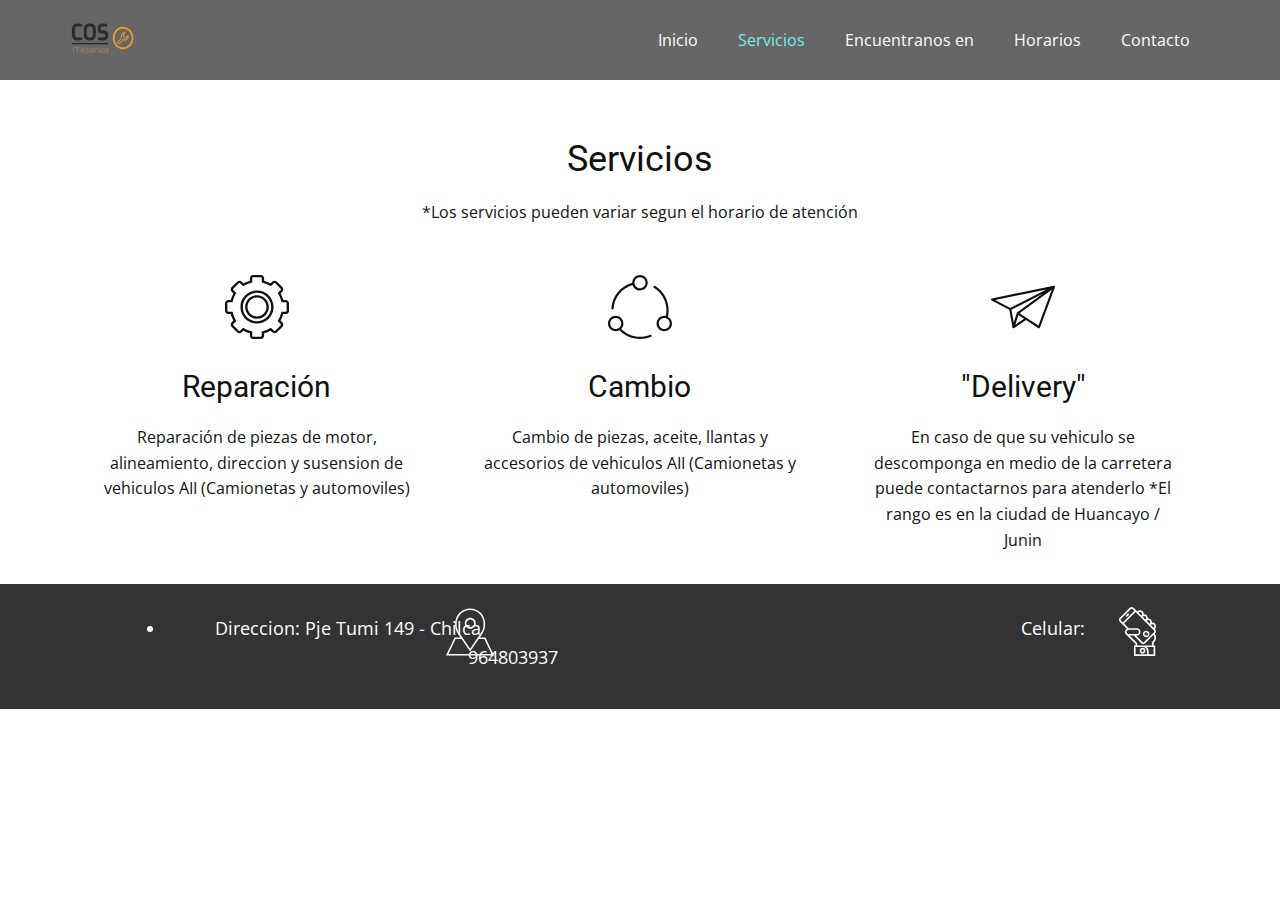
<file: servicios.html>
<!DOCTYPE html>
<html style="font-size: 16px;">
  
<head>
    <meta name="viewport" content="width=device-width, initial-scale=1.0">
    <meta charset="utf-8">
    <meta name="keywords" content="Servicios">
    <meta name="description" content="">
    <meta name="page_type" content="np-template-header-footer-from-plugin">
    <title>Servicios</title>
    <link rel="stylesheet" href="css/nicepage9360.css?version=ff55eb85-2a37-419f-8c61-6bcaa774e014" media="screen">
    <script class="u-script" type="text/javascript" src="js/jquery-1.9.1.min.js" defer=""></script>
    <script class="u-script" type="text/javascript" src="js/nicepage-2.js" defer=""></script>
    <meta name="generator" content="Nicepage 3.24.4, nicepage.com">
    <link id="u-theme-google-font" rel="stylesheet" href="https://fonts.googleapis.com/css?family=Roboto:100,100i,300,300i,400,400i,500,500i,700,700i,900,900i|Open+Sans:300,300i,400,400i,600,600i,700,700i,800,800i">
    <style class="u-style">.u-section-2 .u-sheet-1 {
  min-height: 480px;
}
.u-section-2 .u-text-1 {
  width: 206px;
  margin: 60px auto 0;
}
.u-section-2 .u-text-2 {
  width: 740px;
  margin: 20px auto 0;
}
.u-section-2 .u-list-1 {
  grid-template-rows: repeat(1, auto);
  width: 1140px;
  margin: 20px auto 1px;
}
.u-section-2 .u-repeater-1 {
  grid-template-columns: repeat(3, calc(33.3333% - 6.66667px));
  min-height: 315px;
  grid-gap: 10px;
}
.u-section-2 .u-container-layout-1 {
  padding: 30px;
}
.u-section-2 .u-icon-1 {
  height: 64px;
  width: 64px;
  color: rgb(17, 17, 17) !important;
  margin: 0 auto;
}
.u-section-2 .u-text-3 {
  margin: 30px auto 0;
}
.u-section-2 .u-text-4 {
  margin: 20px 0 0;
}
.u-section-2 .u-container-layout-2 {
  padding: 30px;
}
.u-section-2 .u-icon-2 {
  height: 64px;
  width: 64px;
  color: rgb(17, 17, 17) !important;
  margin: 0 auto;
}
.u-section-2 .u-text-5 {
  margin: 30px auto 0;
}
.u-section-2 .u-text-6 {
  margin: 20px 0 0;
}
.u-section-2 .u-container-layout-3 {
  padding: 30px;
}
.u-section-2 .u-icon-3 {
  height: 64px;
  width: 64px;
  color: rgb(17, 17, 17) !important;
  margin: 0 auto;
}
.u-section-2 .u-text-7 {
  margin: 30px auto 0;
}
.u-section-2 .u-text-8 {
  margin: 20px 0 0;
}
@media (max-width: 1199px) {
  .u-section-2 .u-sheet-1 {
    min-height: 484px;
  }
  .u-section-2 .u-list-1 {
    height: auto;
    width: 940px;
  }
}
@media (max-width: 991px) {
  .u-section-2 .u-sheet-1 {
    min-height: 820px;
  }
  .u-section-2 .u-text-2 {
    width: 720px;
  }
  .u-section-2 .u-list-1 {
    width: 720px;
  }
  .u-section-2 .u-repeater-1 {
    grid-template-columns: repeat(2, calc(50% - 5px));
  }
}
@media (max-width: 767px) {
  .u-section-2 .u-text-2 {
    width: 540px;
  }
  .u-section-2 .u-list-1 {
    width: 540px;
  }
  .u-section-2 .u-repeater-1 {
    grid-template-columns: repeat(1, 100%);
  }
  .u-section-2 .u-container-layout-1 {
    padding-left: 10px;
    padding-right: 10px;
  }
  .u-section-2 .u-container-layout-2 {
    padding-left: 10px;
    padding-right: 10px;
  }
  .u-section-2 .u-container-layout-3 {
    padding-left: 10px;
    padding-right: 10px;
  }
}
@media (max-width: 575px) {
  .u-section-2 .u-text-2 {
    width: 340px;
  }
  .u-section-2 .u-list-1 {
    width: 340px;
  }
}</style>
    
    <script type="application/ld+json">{
		"@context": "http://schema.org",
		"@type": "Organization",
		"name": "Prodcuto",

}</script>
    <meta name="theme-color" content="#478ac9">
    <meta property="og:title" content="Servicios">
    <meta property="og:type" content="website">
  
</head>
  <body class="u-body">
<header class="u-align-right u-clearfix u-grey-60 u-header u-header" id="sec-3f01"><div class="u-clearfix u-sheet u-valign-middle u-sheet-1">
        <a href="https://nicepage.com/" class="u-image u-logo u-image-1">
          <img src="png/Logo.png" class="u-logo-image u-logo-image-1">
        </a>
        <nav class="u-menu u-menu-dropdown u-offcanvas u-menu-1">
          <div class="menu-collapse" style="font-size: 1rem; letter-spacing: 0px;">
            <a class="u-button-style u-custom-left-right-menu-spacing u-custom-padding-bottom u-custom-text-active-color u-custom-text-hover-color u-custom-top-bottom-menu-spacing u-nav-link u-text-active-palette-1-base u-text-hover-palette-2-base" href="#">
              <svg><use xlink:href="#menu-hamburger"></use></svg>
              <svg version="1.1" xmlns="http://www.w3.org/2000/svg" xmlns:xlink="http://www.w3.org/1999/xlink"><defs><symbol id="menu-hamburger" viewBox="0 0 16 16" style="width: 16px; height: 16px;"><rect y="1" width="16" height="2"></rect><rect y="7" width="16" height="2"></rect><rect y="13" width="16" height="2"></rect>
</symbol>
</defs></svg>
            </a>
          </div>
          <div class="u-custom-menu u-nav-container">
            <ul class="u-nav u-unstyled u-nav-1"><li class="u-nav-item"><a class="u-button-style u-nav-link u-text-active-palette-4-light-1 u-text-hover-palette-2-light-1" href="inicio.html" data-page-id="674804" style="padding: 10px 20px;">Inicio</a>
</li><li class="u-nav-item"><a class="u-button-style u-nav-link u-text-active-palette-4-light-1 u-text-hover-palette-2-light-1" href="servicios.html" data-page-id="480624" style="padding: 10px 20px;">Servicios</a>
</li><li class="u-nav-item"><a class="u-button-style u-nav-link u-text-active-palette-4-light-1 u-text-hover-palette-2-light-1" href="encuentranos-en.html" data-page-id="674853" style="padding: 10px 20px;">Encuentranos en</a>
</li><li class="u-nav-item"><a class="u-button-style u-nav-link u-text-active-palette-4-light-1 u-text-hover-palette-2-light-1" href="horarios.html" data-page-id="674857" style="padding: 10px 20px;">Horarios</a>
</li><li class="u-nav-item"><a class="u-button-style u-nav-link u-text-active-palette-4-light-1 u-text-hover-palette-2-light-1" href="contacto.html" data-page-id="480623" style="padding: 10px 20px;">Contacto</a>
</li></ul>
          </div>
          <div class="u-custom-menu u-nav-container-collapse">
            <div class="u-black u-container-style u-inner-container-layout u-opacity u-opacity-95 u-sidenav">
              <div class="u-inner-container-layout u-sidenav-overflow">
                <div class="u-menu-close"></div>
                <ul class="u-align-center u-nav u-popupmenu-items u-unstyled u-nav-2"><li class="u-nav-item"><a class="u-button-style u-nav-link" href="inicio.html" data-page-id="674804" style="padding: 10px 20px;">Inicio</a>
</li><li class="u-nav-item"><a class="u-button-style u-nav-link" href="servicios.html" data-page-id="480624" style="padding: 10px 20px;">Servicios</a>
</li><li class="u-nav-item"><a class="u-button-style u-nav-link" href="encuentranos-en.html" data-page-id="674853" style="padding: 10px 20px;">Encuentranos en</a>
</li><li class="u-nav-item"><a class="u-button-style u-nav-link" href="horarios.html" data-page-id="674857" style="padding: 10px 20px;">Horarios</a>
</li><li class="u-nav-item"><a class="u-button-style u-nav-link" href="contacto.html" data-page-id="480623" style="padding: 10px 20px;">Contacto</a>
</li></ul>
              </div>
            </div>
            <div class="u-black u-menu-overlay u-opacity u-opacity-70"></div>
          </div>
        </nav>
      </div></header>
    
    <section class="u-clearfix u-section-2" id="sec-453e">
      <div class="u-clearfix u-sheet u-sheet-1">
        <h2 class="u-align-center u-text u-text-1">Servicios</h2>
        <p class="u-align-center u-text u-text-2">*Los servicios pueden variar segun el horario de atención</p>
        <div class="u-list u-list-1">
          <div class="u-repeater u-repeater-1">
            <div class="u-align-center u-container-style u-list-item u-repeater-item">
              <div class="u-container-layout u-similar-container u-valign-top u-container-layout-1"><span class="u-icon u-icon-circle u-icon-1"><svg class="u-svg-link" preserveAspectRatio="xMidYMin slice" viewBox="0 0 54 54" style=""><use xlink:href="#svg-4253"></use></svg><svg class="u-svg-content" viewBox="0 0 54 54" x="0px" y="0px" id="svg-4253" style="enable-background:new 0 0 54 54;"><g><path d="M27,13c-7.72,0-14,6.28-14,14s6.28,14,14,14s14-6.28,14-14S34.72,13,27,13z M27,39c-6.617,0-12-5.383-12-12s5.383-12,12-12
		s12,5.383,12,12S33.617,39,27,39z"></path><path d="M51.22,21h-2.018c-0.515-1.912-1.272-3.742-2.26-5.457l1.426-1.426c0.525-0.525,0.814-1.224,0.814-1.966
		c0-0.743-0.289-1.441-0.814-1.967l-4.553-4.553c-1.05-1.049-2.881-1.051-3.933,0l-1.426,1.426C36.74,6.07,34.911,5.313,33,4.798
		V2.78C33,1.247,31.753,0,30.22,0H23.78C22.247,0,21,1.247,21,2.78v2.018c-1.911,0.515-3.74,1.272-5.457,2.26l-1.426-1.426
		c-1.051-1.052-2.883-1.05-3.933,0l-4.553,4.553c-0.525,0.525-0.814,1.224-0.814,1.967c0,0.742,0.289,1.44,0.814,1.966l1.426,1.426
		C6.07,17.258,5.312,19.088,4.798,21H2.78C1.247,21,0,22.247,0,23.78v6.439C0,31.753,1.247,33,2.78,33h2.018
		c0.515,1.911,1.272,3.74,2.26,5.457l-1.426,1.426c-0.525,0.525-0.814,1.224-0.814,1.966c0,0.743,0.289,1.441,0.814,1.967
		l4.553,4.553c1.05,1.051,2.882,1.052,3.933,0l1.426-1.426c1.717,0.987,3.546,1.745,5.457,2.26v2.018c0,1.533,1.247,2.78,2.78,2.78
		h6.439c1.533,0,2.78-1.247,2.78-2.78v-2.018c1.911-0.515,3.74-1.272,5.457-2.26l1.426,1.426c1.052,1.052,2.882,1.05,3.933,0
		l4.553-4.553c0.525-0.525,0.814-1.224,0.814-1.967c0-0.742-0.289-1.44-0.814-1.966l-1.426-1.426
		c0.987-1.717,1.745-3.546,2.26-5.457h2.018c1.533,0,2.78-1.247,2.78-2.78V23.78C54,22.247,52.753,21,51.22,21z M52,30.22
		C52,30.65,51.65,31,51.22,31h-3.592l-0.18,0.773c-0.521,2.237-1.399,4.36-2.613,6.311l-0.42,0.674l2.539,2.539
		c0.305,0.305,0.305,0.8,0,1.104l-4.553,4.553c-0.304,0.304-0.799,0.306-1.104,0l-2.539-2.539l-0.674,0.42
		c-1.95,1.214-4.073,2.093-6.311,2.613L31,47.628v3.592C31,51.65,30.65,52,30.22,52H23.78C23.35,52,23,51.65,23,51.22v-3.592
		l-0.773-0.18c-2.237-0.521-4.36-1.399-6.311-2.613l-0.674-0.42l-2.539,2.539c-0.306,0.306-0.801,0.304-1.104,0l-4.553-4.553
		c-0.305-0.305-0.305-0.8,0-1.104l2.539-2.539l-0.42-0.674c-1.214-1.95-2.093-4.073-2.613-6.311L6.372,31H2.78
		C2.35,31,2,30.65,2,30.22V23.78C2,23.35,2.35,23,2.78,23h3.592l0.18-0.773c0.521-2.238,1.399-4.361,2.613-6.311l0.42-0.674
		l-2.539-2.539c-0.305-0.305-0.305-0.8,0-1.104l4.553-4.553c0.304-0.304,0.799-0.306,1.104,0l2.539,2.539l0.674-0.42
		c1.95-1.214,4.073-2.093,6.311-2.613L23,6.372V2.78C23,2.35,23.35,2,23.78,2h6.439C30.65,2,31,2.35,31,2.78v3.592l0.773,0.18
		c2.237,0.521,4.36,1.399,6.311,2.613l0.674,0.42l2.539-2.539c0.306-0.306,0.801-0.304,1.104,0l4.553,4.553
		c0.305,0.305,0.305,0.8,0,1.104l-2.539,2.539l0.42,0.674c1.214,1.949,2.093,4.072,2.613,6.311L47.628,23h3.592
		C51.65,23,52,23.35,52,23.78V30.22z"></path><path d="M27,17c-5.514,0-10,4.486-10,10s4.486,10,10,10s10-4.486,10-10S32.514,17,27,17z M27,35c-4.411,0-8-3.589-8-8s3.589-8,8-8
		s8,3.589,8,8S31.411,35,27,35z"></path>
</g></svg>
            
            
          </span>
                <h3 class="u-text u-text-default u-text-3">Reparación</h3>
                <p class="u-text u-text-default u-text-4">Reparación de piezas de motor, alineamiento, direccion y susension de vehiculos AII (Camionetas y automoviles)</p>
              </div>
            </div>
            <div class="u-align-center u-container-style u-list-item u-repeater-item">
              <div class="u-container-layout u-similar-container u-valign-top u-container-layout-2"><span class="u-icon u-icon-circle u-icon-2"><svg class="u-svg-link" preserveAspectRatio="xMidYMin slice" viewBox="0 0 58 58" style=""><use xlink:href="#svg-d286"></use></svg><svg class="u-svg-content" viewBox="0 0 58 58" x="0px" y="0px" id="svg-d286" style="enable-background:new 0 0 58 58;"><g><path d="M54.319,37.839C54.762,35.918,55,33.96,55,32c0-9.095-4.631-17.377-12.389-22.153c-0.473-0.29-1.087-0.143-1.376,0.327
		c-0.29,0.471-0.143,1.086,0.327,1.376C48.724,15.96,53,23.604,53,32c0,1.726-0.2,3.451-0.573,5.147C51.966,37.051,51.489,37,51,37
		c-3.86,0-7,3.141-7,7s3.14,7,7,7s7-3.141,7-7C58,41.341,56.509,39.024,54.319,37.839z M51,49c-2.757,0-5-2.243-5-5s2.243-5,5-5
		s5,2.243,5,5S53.757,49,51,49z"></path><path d="M38.171,54.182C35.256,55.388,32.171,56,29,56c-6.385,0-12.527-2.575-17.017-7.092C13.229,47.643,14,45.911,14,44
		c0-3.859-3.14-7-7-7s-7,3.141-7,7s3.14,7,7,7c1.226,0,2.378-0.319,3.381-0.875C15.26,55.136,21.994,58,29,58
		c3.435,0,6.778-0.663,9.936-1.971c0.51-0.211,0.753-0.796,0.542-1.307C39.267,54.213,38.681,53.971,38.171,54.182z M2,44
		c0-2.757,2.243-5,5-5s5,2.243,5,5s-2.243,5-5,5S2,46.757,2,44z"></path><path d="M4,31.213c0.024,0.002,0.048,0.003,0.071,0.003c0.521,0,0.959-0.402,0.997-0.93c0.712-10.089,7.586-18.52,17.22-21.314
		C23.142,11.874,25.825,14,29,14c3.86,0,7-3.141,7-7s-3.14-7-7-7c-3.851,0-6.985,3.127-6.999,6.975
		C11.42,9.922,3.851,19.12,3.073,30.146C3.034,30.696,3.449,31.175,4,31.213z M29,2c2.757,0,5,2.243,5,5s-2.243,5-5,5s-5-2.243-5-5
		S26.243,2,29,2z"></path>
</g></svg>
            
            
          </span>
                <h3 class="u-text u-text-default u-text-5">Cambio</h3>
                <p class="u-text u-text-default u-text-6">Cambio de piezas, aceite, llantas y accesorios de vehiculos AII (Camionetas y automoviles)</p>
              </div>
            </div>
            <div class="u-align-center u-container-style u-list-item u-repeater-item">
              <div class="u-container-layout u-similar-container u-valign-top u-container-layout-3"><span class="u-icon u-icon-circle u-icon-3"><svg class="u-svg-link" preserveAspectRatio="xMidYMin slice" viewBox="0 0 60.062 60.062" style=""><use xlink:href="#svg-ea49"></use></svg><svg class="u-svg-content" viewBox="0 0 60.062 60.062" x="0px" y="0px" id="svg-ea49" style="enable-background:new 0 0 60.062 60.062;"><path d="M60.046,11.196c0.004-0.024,0.011-0.048,0.013-0.072c0.007-0.074-0.001-0.149-0.01-0.224  c-0.002-0.019,0.001-0.037-0.002-0.056c-0.018-0.099-0.051-0.196-0.1-0.289c-0.008-0.016-0.019-0.031-0.028-0.047  c-0.002-0.002-0.002-0.005-0.003-0.008c-0.001-0.002-0.004-0.003-0.005-0.006c-0.007-0.011-0.013-0.023-0.02-0.033  c-0.062-0.091-0.137-0.166-0.221-0.23c-0.019-0.014-0.041-0.022-0.061-0.035c-0.074-0.049-0.152-0.089-0.236-0.116  c-0.037-0.012-0.074-0.018-0.112-0.025c-0.073-0.015-0.146-0.022-0.222-0.02c-0.04,0.001-0.078,0.003-0.118,0.009  c-0.026,0.004-0.051,0-0.077,0.006L0.798,22.046c-0.413,0.086-0.729,0.421-0.788,0.839s0.15,0.828,0.523,1.025l16.632,8.773  l2.917,16.187c-0.002,0.012,0.001,0.025,0,0.037c-0.01,0.08-0.011,0.158-0.001,0.237c0.005,0.04,0.01,0.078,0.02,0.117  c0.023,0.095,0.06,0.184,0.11,0.268c0.01,0.016,0.01,0.035,0.021,0.051c0.003,0.005,0.008,0.009,0.012,0.013  c0.013,0.019,0.031,0.034,0.046,0.053c0.047,0.058,0.096,0.111,0.152,0.156c0.009,0.007,0.015,0.018,0.025,0.025  c0.015,0.011,0.032,0.014,0.047,0.024c0.061,0.04,0.124,0.073,0.191,0.099c0.027,0.01,0.052,0.022,0.08,0.03  c0.09,0.026,0.183,0.044,0.277,0.044c0.001,0,0.002,0,0.003,0h0c0,0,0,0,0,0c0.004,0,0.008-0.002,0.012-0.002  c0.017,0.001,0.034,0.002,0.051,0.002c0.277,0,0.527-0.124,0.712-0.315l11.079-7.386l11.6,7.54c0.164,0.106,0.354,0.161,0.545,0.161  c0.105,0,0.212-0.017,0.315-0.051c0.288-0.096,0.518-0.318,0.623-0.604l13.996-37.989c0.013-0.034,0.024-0.069,0.033-0.105  c0.004-0.015,0.005-0.03,0.008-0.044C60.042,11.22,60.044,11.208,60.046,11.196z M48.464,17.579L24.471,35.22  c-0.039,0.029-0.07,0.065-0.104,0.099c-0.013,0.012-0.026,0.022-0.037,0.035c-0.021,0.023-0.04,0.046-0.059,0.071  c-0.018,0.024-0.032,0.049-0.048,0.074c-0.037,0.06-0.068,0.122-0.092,0.188c-0.005,0.013-0.013,0.023-0.017,0.036  c-0.001,0.004-0.005,0.006-0.006,0.01l-2.75,8.937l-2.179-12.091L48.464,17.579z M22.908,46.594l2.726-9.004l4.244,2.759  l1.214,0.789l-4.124,2.749L22.908,46.594z M52.044,13.498L18.071,30.899l-14.14-7.458L52.044,13.498z M44.559,47.504L29.154,37.492  l-2.333-1.517l30.154-22.172L44.559,47.504z"></path></svg>
            
            
          </span>
                <h3 class="u-text u-text-default u-text-7">"Delivery"</h3>
                <p class="u-text u-text-default u-text-8">En caso de que su vehiculo se descomponga en medio de la carretera puede contactarnos para atenderlo *El rango es en la ciudad de Huancayo / Junin</p>
              </div>
            </div>
          </div>
        </div>
      </div>
    </section>
    
    
<footer class="u-align-center u-clearfix u-footer u-grey-80 u-footer" id="sec-f4a4"><div class="u-clearfix u-sheet u-sheet-1">
        <ul class="u-text u-text-1">
          <li>Direccion: Pje Tumi 149 - Chilca&nbsp; &nbsp; &nbsp; &nbsp; &nbsp; &nbsp; &nbsp; &nbsp; &nbsp; &nbsp; &nbsp; &nbsp; &nbsp; &nbsp; &nbsp; &nbsp; &nbsp; &nbsp; &nbsp; &nbsp; &nbsp; &nbsp; &nbsp; &nbsp; &nbsp; &nbsp; &nbsp; &nbsp; &nbsp; &nbsp; &nbsp; &nbsp; &nbsp; &nbsp; &nbsp; &nbsp; &nbsp; &nbsp; &nbsp; &nbsp; &nbsp; &nbsp; &nbsp; &nbsp; &nbsp; &nbsp; &nbsp; &nbsp; &nbsp; &nbsp; &nbsp; &nbsp; &nbsp; &nbsp; Celular: 964803937&nbsp; &nbsp; &nbsp; &nbsp; &nbsp; &nbsp; &nbsp; &nbsp; &nbsp; &nbsp; &nbsp; &nbsp; &nbsp; &nbsp; &nbsp; &nbsp; &nbsp; &nbsp; &nbsp; &nbsp; &nbsp; &nbsp; &nbsp; &nbsp; &nbsp; &nbsp; &nbsp; &nbsp;</li>
        </ul><span class="u-icon u-icon-circle u-icon-1"><svg class="u-svg-link" preserveAspectRatio="xMidYMin slice" viewBox="0 0 61.168 61.168" style=""><use xlink:href="#svg-3a4f"></use></svg><svg class="u-svg-content" viewBox="0 0 61.168 61.168" x="0px" y="0px" id="svg-3a4f" style="enable-background:new 0 0 61.168 61.168;"><g><path d="M30.938,26.584c3.859,0,7-3.141,7-7s-3.141-7-7-7s-7,3.141-7,7S27.078,26.584,30.938,26.584z M30.938,14.584
		c2.757,0,5,2.243,5,5s-2.243,5-5,5s-5-2.243-5-5S28.181,14.584,30.938,14.584z"></path><path d="M50.216,37.584h-7.161l3.047-4.4c5.755-7.671,4.922-20.28-1.781-26.982c-3.621-3.622-8.437-5.617-13.56-5.617
		c-5.122,0-9.938,1.995-13.56,5.617c-6.703,6.702-7.536,19.312-1.804,26.952l3.068,4.431h-7.513L0,60.584h61.168L50.216,37.584z
		 M17.02,31.984c-5.199-6.933-4.454-18.32,1.596-24.369c3.244-3.244,7.558-5.031,12.146-5.031s8.901,1.787,12.146,5.031
		c6.05,6.049,6.795,17.437,1.573,24.399L30.761,51.827l-9.863-14.243h0L17.02,31.984z M12.216,39.584h7.634l10.911,15.757
		l10.91-15.757h7.281l9.048,19H3.168L12.216,39.584z"></path>
</g></svg></span><span class="u-icon u-icon-circle u-icon-2"><svg class="u-svg-link" preserveAspectRatio="xMidYMin slice" viewBox="0 0 59.999 59.999" style=""><use xlink:href="#svg-9804"></use></svg><svg class="u-svg-content" viewBox="0 0 59.999 59.999" x="0px" y="0px" id="svg-9804" style="enable-background:new 0 0 59.999 59.999;"><g><path d="M36.176,49.999c-1.93,0-3.5,1.57-3.5,3.5s1.57,3.5,3.5,3.5s3.5-1.57,3.5-3.5S38.105,49.999,36.176,49.999z M36.176,54.999
		c-0.827,0-1.5-0.673-1.5-1.5s0.673-1.5,1.5-1.5s1.5,0.673,1.5,1.5S37.003,54.999,36.176,54.999z"></path><path d="M40.676,36.999c2.206,0,4-1.794,4-4s-1.794-4-4-4s-4,1.794-4,4S38.469,36.999,40.676,36.999z M40.676,30.999
		c1.103,0,2,0.897,2,2s-0.897,2-2,2s-2-0.897-2-2S39.573,30.999,40.676,30.999z"></path><path d="M16.676,11.999c0.256,0,0.512-0.098,0.707-0.293l2-2c0.391-0.391,0.391-1.023,0-1.414s-1.023-0.391-1.414,0l-2,2
		c-0.391,0.391-0.391,1.023,0,1.414C16.164,11.901,16.42,11.999,16.676,11.999z"></path><path d="M52.676,29.747c0-0.88-0.343-1.707-0.965-2.329l-0.557-0.557c0.949-0.84,1.521-2.055,1.521-3.362
		c0-2.481-2.019-4.5-4.5-4.5c-0.182,0-0.362,0.018-0.54,0.04c0.022-0.179,0.04-0.357,0.04-0.54c0-2.481-2.019-4.5-4.5-4.5
		c-0.182,0-0.362,0.018-0.54,0.04c0.022-0.179,0.04-0.357,0.04-0.54c0-2.481-2.019-4.5-4.5-4.5c-0.182,0-0.362,0.018-0.54,0.04
		c0.022-0.179,0.04-0.357,0.04-0.54c0-2.481-2.019-4.5-4.5-4.5c-1.308,0-2.522,0.573-3.362,1.521l-0.794-0.794l-3.763-3.763
		c-1.285-1.285-3.375-1.285-4.658,0L8.286,13.275c-1.283,1.285-1.283,3.374,0,4.659l3.763,3.763l4.91,4.91
		c-1.356,0.776-2.283,2.221-2.283,3.892c0,1.563,0.803,2.941,2.017,3.748c0.061,0.081,0.132,0.161,0.227,0.242l10.756,10.715v1.796
		h-2v13h18h8v-13h-2V43.97c1.913-1.621,3-3.952,3-6.471c0-1.74-0.543-3.43-1.536-4.852l0.571-0.571
		C52.333,31.454,52.676,30.627,52.676,29.747z M50.676,23.499c0,0.768-0.354,1.479-0.937,1.947l-3.511-3.511
		c0.468-0.583,1.18-0.937,1.947-0.937C49.554,20.999,50.676,22.12,50.676,23.499z M45.676,18.499c0,0.768-0.354,1.479-0.937,1.947
		l-3.511-3.511c0.468-0.583,1.18-0.937,1.947-0.937C44.554,15.999,45.676,17.12,45.676,18.499z M40.676,13.499
		c0,0.768-0.354,1.479-0.937,1.947l-3.511-3.511c0.468-0.583,1.18-0.937,1.947-0.937C39.554,10.999,40.676,12.12,40.676,13.499z
		 M33.176,5.999c1.379,0,2.5,1.121,2.5,2.5c0,0.768-0.354,1.479-0.937,1.947l-3.511-3.511C31.696,6.353,32.408,5.999,33.176,5.999z
		 M9.7,16.521c-0.504-0.505-0.504-1.326,0-1.831L22.012,2.378c0.125-0.125,0.271-0.219,0.426-0.282
		c0.07-0.029,0.149-0.028,0.223-0.044c0.178-0.038,0.354-0.038,0.532,0c0.074,0.016,0.153,0.015,0.223,0.044
		c0.155,0.063,0.3,0.157,0.426,0.282l2.349,2.349L12.049,18.869L9.7,16.521z M27.605,6.141l1.178,1.178l5,5l0.573,0.573l4.427,4.427
		l0.573,0.573l4.427,4.427l0.573,0.573l5,5l0.94,0.94c0.505,0.505,0.505,1.325,0,1.83L49.859,31.1l0,0L37.985,42.975
		c-0.503,0.504-1.326,0.506-1.831,0l-7.975-7.976h0.996c2.481,0,4.5-2.019,4.5-4.5s-2.019-4.5-4.5-4.5h-9.997l-5.716-5.716
		L27.605,6.141z M18.636,28.061l0.415-0.047c0.041-0.006,0.082-0.015,0.124-0.015h10c1.379,0,2.5,1.121,2.5,2.5s-1.121,2.5-2.5,2.5
		h-2.996h-2.828h-4.176c-1.379,0-2.5-1.121-2.5-2.5C16.676,29.306,17.517,28.309,18.636,28.061z M27.676,57.999v-9h8.426
		c3.073,0,5.574,2.501,5.574,5.574v3.426H27.676z M49.676,57.999h-6v-3.426c0-2.206-0.954-4.188-2.464-5.574h8.464V57.999z
		 M49.701,34.087c0.634,1.021,0.975,2.202,0.975,3.412c0,2.055-0.948,3.946-2.602,5.191l-0.398,0.3v4.009H36.101h-6.426v-2.718
		l-0.353-0.299c-0.045-0.039-0.093-0.075-0.18-0.14l-8.877-8.844h5.085l9.389,9.39c0.643,0.642,1.486,0.963,2.329,0.963
		c0.844,0,1.688-0.321,2.33-0.963L49.701,34.087z"></path>
</g></svg></span>
      </div></footer>
    <section class="u-backlink u-clearfix u-grey-80">

  </body>

</html>
</file>
